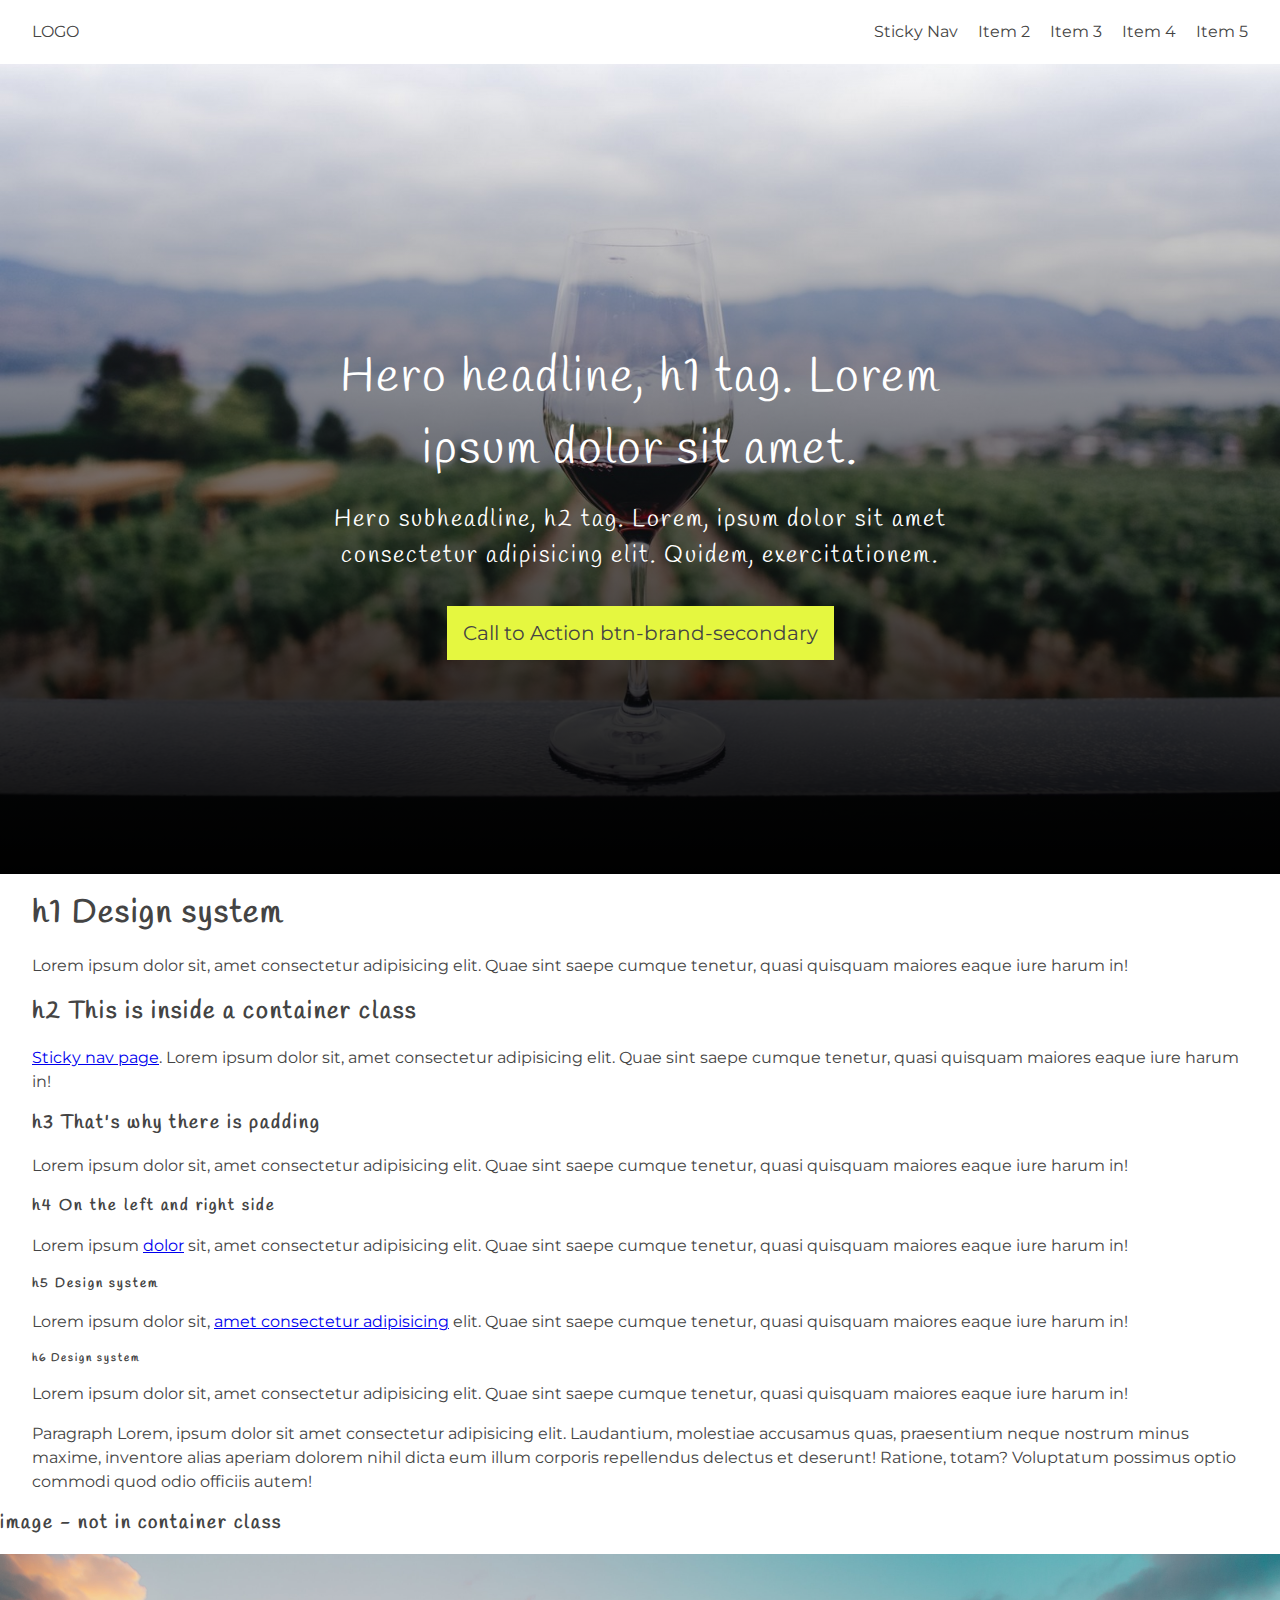
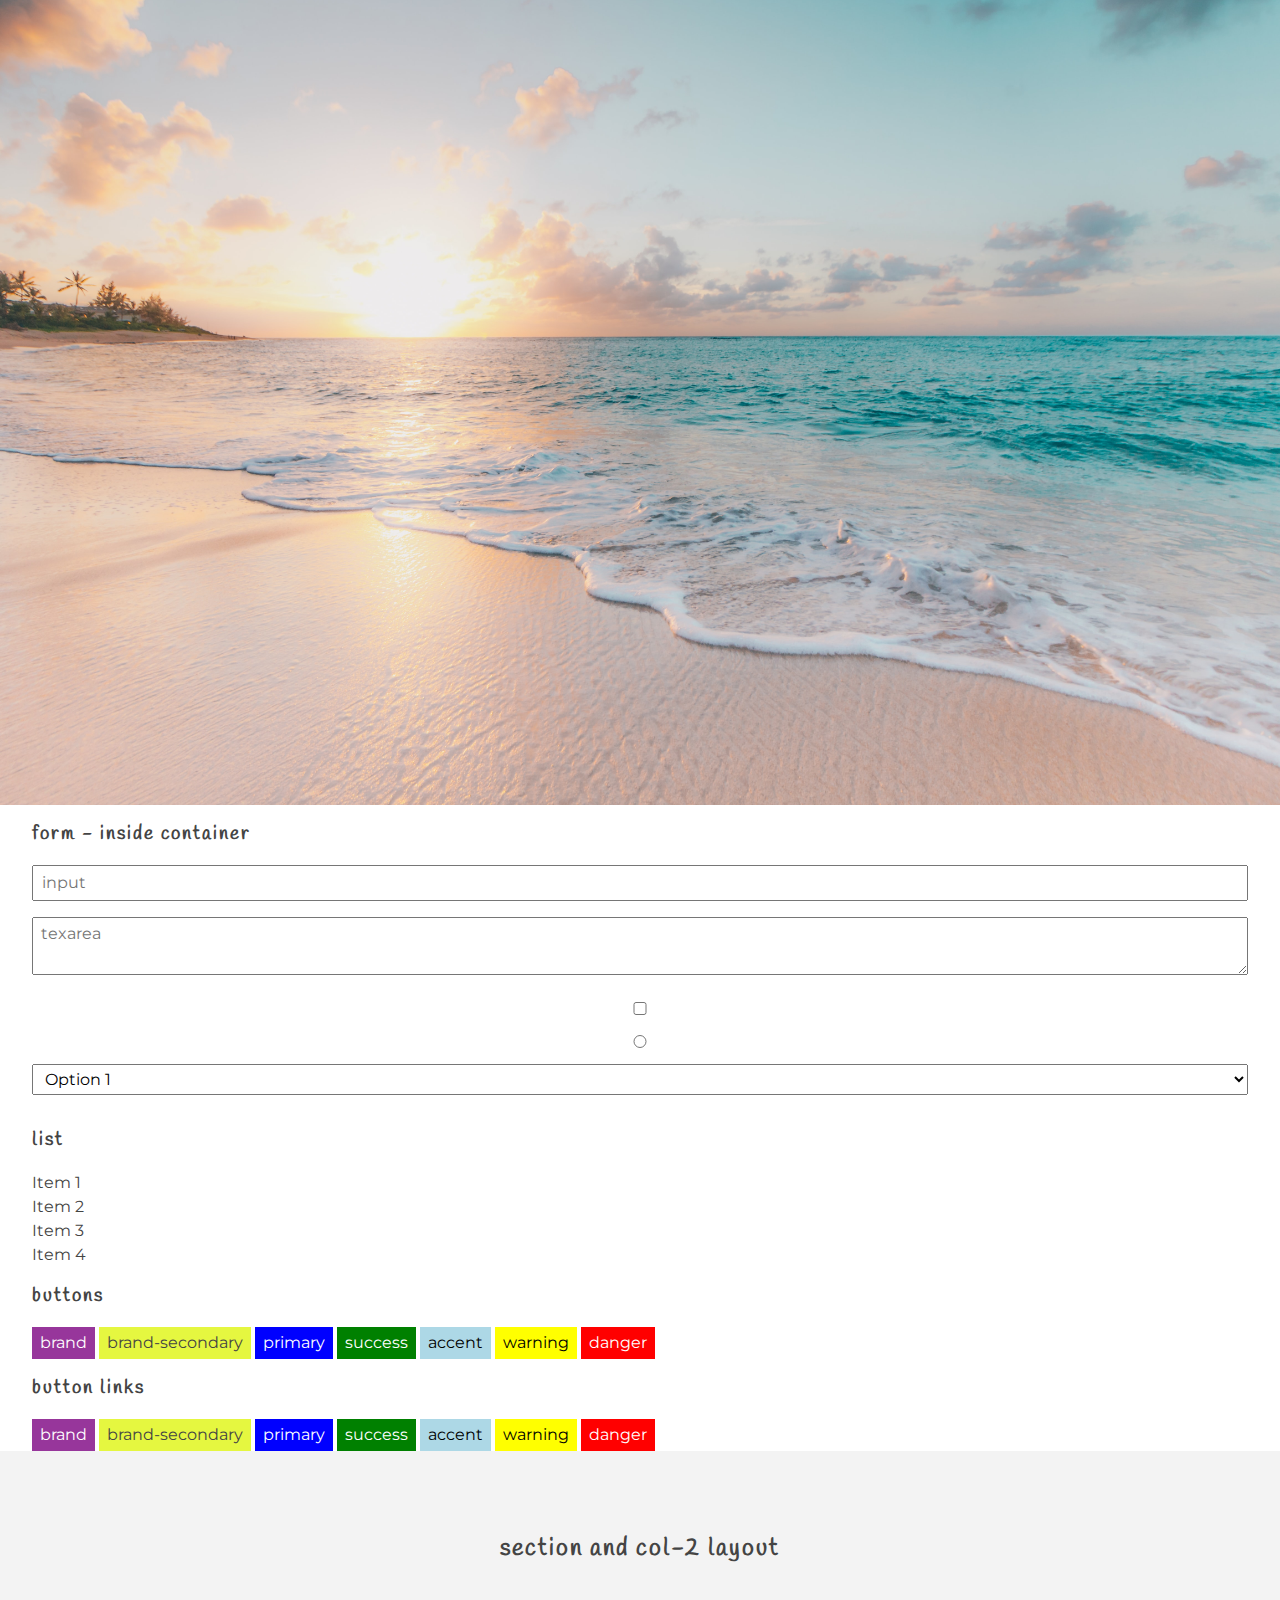
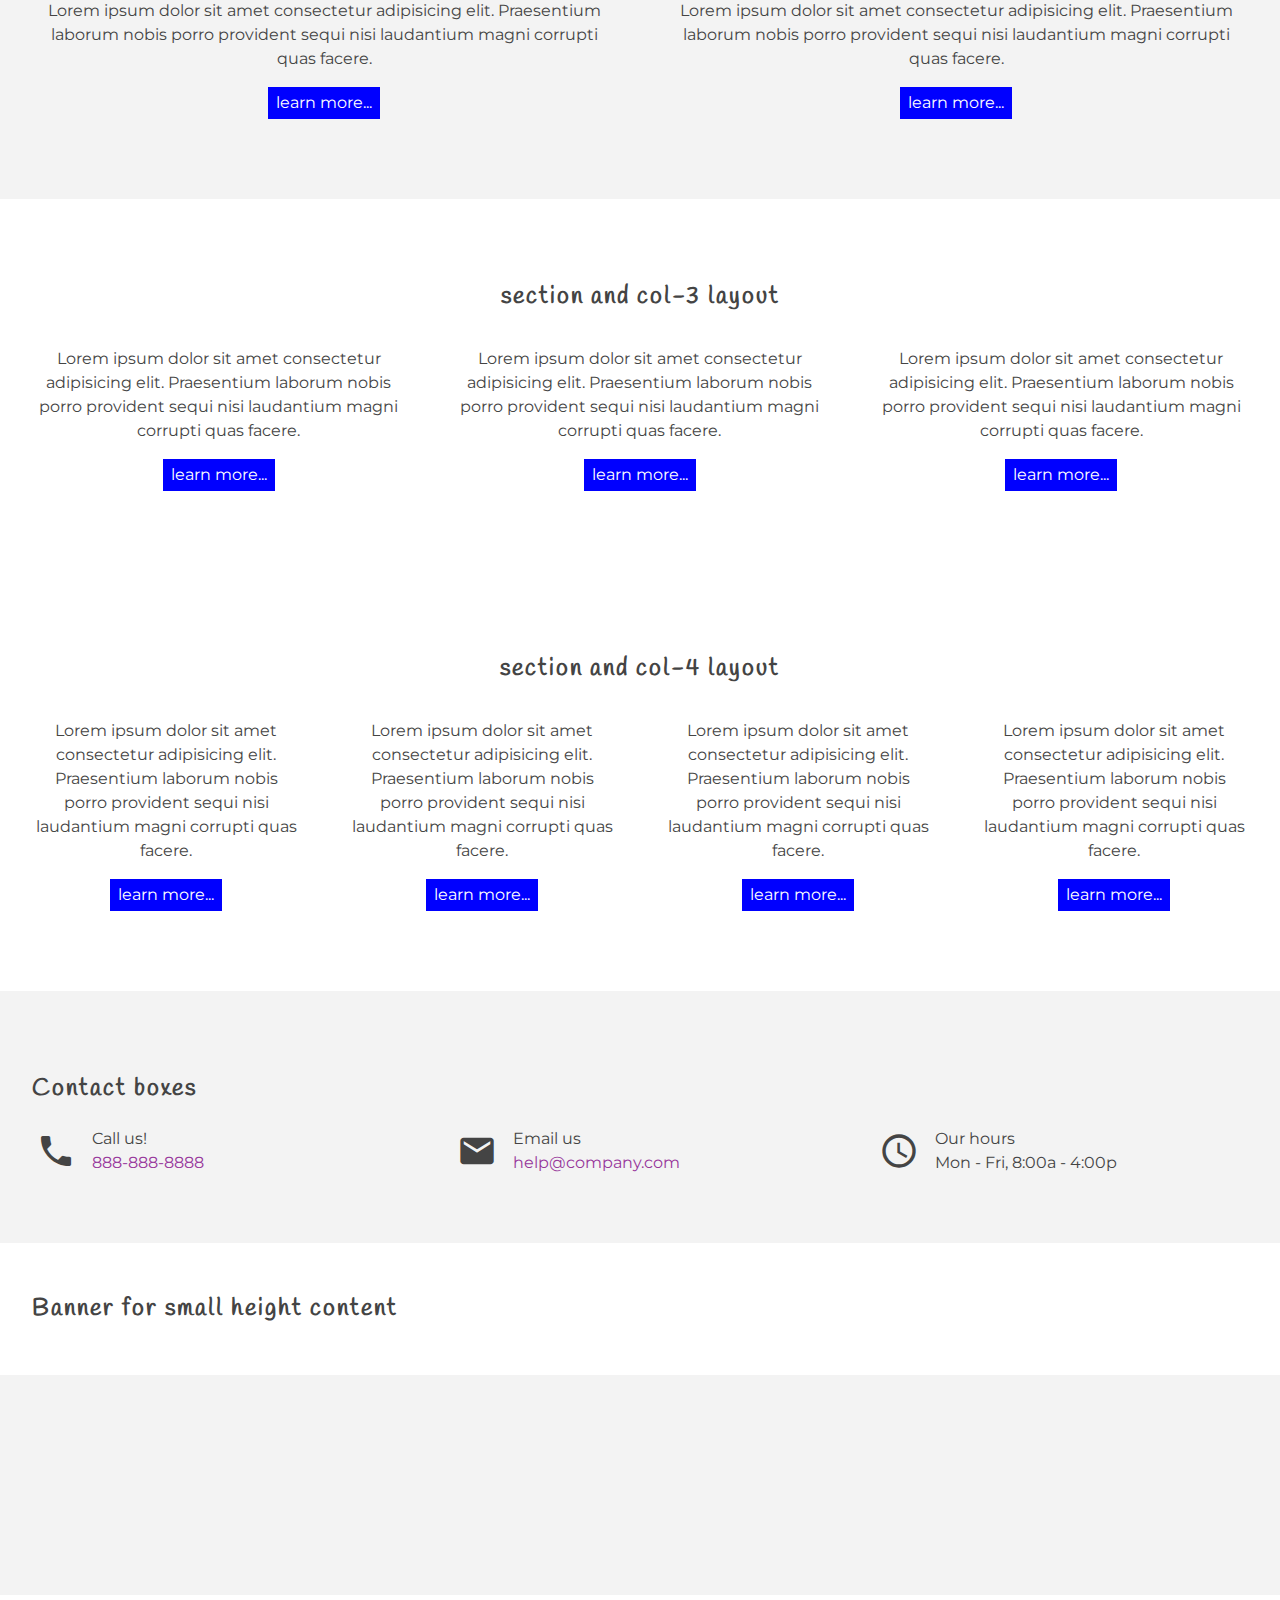
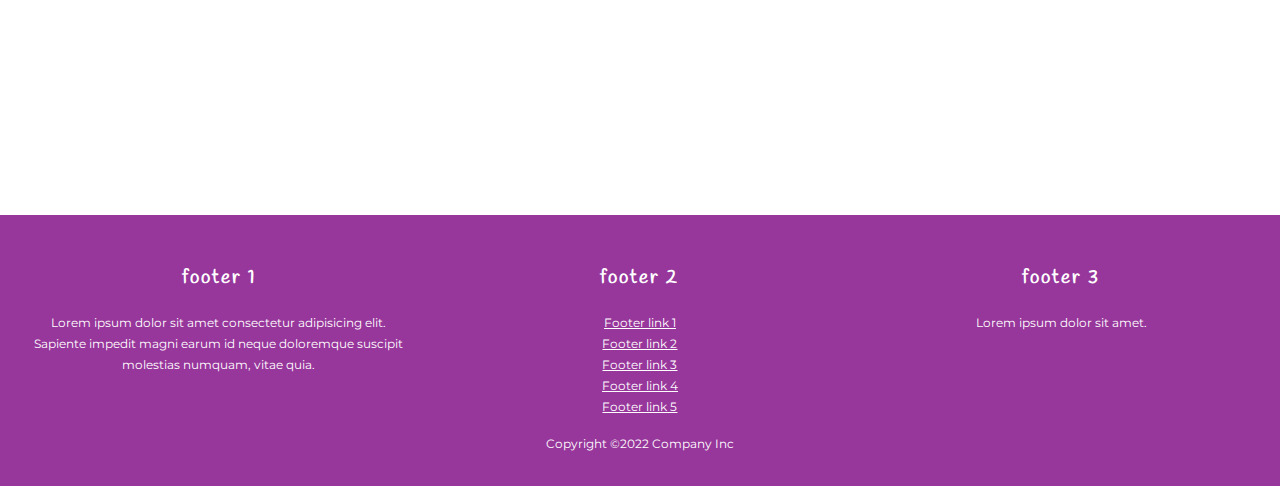
<file: index.html>
<!DOCTYPE html>
<html lang="en">
  <head>
    <meta charset="UTF-8" />
    <meta http-equiv="X-UA-Compatible" content="IE=edge" />
    <meta name="viewport" content="width=device-width, initial-scale=1.0" />
    <link rel="stylesheet" href="./styles/main.css" />
    <link rel="preconnect" href="https://fonts.googleapis.com" />
    <link rel="preconnect" href="https://fonts.gstatic.com" crossorigin />
    <link
      href="https://fonts.googleapis.com/css2?family=Roboto:ital,wght@0,100;0,300;0,400;0,500;0,700;0,900;1,100;1,300;1,400;1,500;1,700;1,900&display=swap"
      rel="stylesheet"
    />
    <link
      href="https://fonts.googleapis.com/icon?family=Material+Icons"
      rel="stylesheet"
    />
    <title>Design System</title>
  </head>
  <body>
    <!-- =======================================================================
    | Navbar
    ======================================================================= -->
    <nav id="navbar" class="navbar navbar-fixed">
      <div class="navbar-center">
        <div class="logo">
          <a href="#">logo</a>
        </div>
        <div class="spacer"></div>
        
        <div class="horizontal-menu">
          <ul>
            <li><a href="./sticky-nav.html">Sticky Nav</a></li>
            <li><a href="#">Item 2</a></li>
            <li><a href="#">Item 3</a></li>
            <li><a href="#">Item 4</a></li>
            <li><a href="#">Item 5</a></li>
          </ul>
        </div>
        <div class="nav-toggle-button menu material-icons">
          <span id="navMenuButton" class=" material-icons-outlined"> menu </span>
        </div>
        <div id="responsiveMenu" class="responsive-menu">
          <ul>
            <li><a class="responsive-menu-item" href="./sticky-nav.html">Sticky Nav</a></li>
            <li><a class="responsive-menu-item"  href="#">Nav menu item 2</a></li>
            <li><a class="responsive-menu-item"  href="#">Nav menu item 3</a></li>
            <li><a class="responsive-menu-item"   href="#">Nav menu item 4</a></li>
            <li><a class="responsive-menu-item"   href="#">Nav menu item 8</a></li>
            <li><a class="responsive-menu-item"   href="#">Nav menu item 8</a></li>
          </ul>
        </div>
      </div>

    </nav>
    <!-- =======================================================================
    | End Navbar
    ======================================================================= -->

    <!-- =======================================================================
    | Hero section
    ======================================================================= -->
    <div class="hero">
      <div class="hero-content">
        <h1>Hero headline, h1 tag. Lorem ipsum dolor sit amet.</h1>
        <h2>
          Hero subheadline, h2 tag. Lorem, ipsum dolor sit amet consectetur
          adipisicing elit. Quidem, exercitationem.
        </h2>
        <p>
          <button class="btn btn-brand-secondary">Call to Action btn-brand-secondary</button>
        </p>
      </div>
    </div>
    <!-- =======================================================================
    | End Hero section
    ======================================================================= -->

    <div class="container">
      <h1>h1 Design system</h1>
      <p>
        Lorem ipsum dolor sit, amet consectetur adipisicing elit. Quae sint
        saepe cumque tenetur, quasi quisquam maiores eaque iure harum in!
      </p>
      <h2>h2 This is inside a container class</h2>
      <p>
        <a href="./sticky-nav.html" role="link">Sticky nav page</a>. Lorem ipsum dolor sit, amet consectetur adipisicing elit. Quae sint
        saepe cumque tenetur, quasi quisquam maiores eaque iure harum in!
      </p>
      <h3>h3 That's why there is padding</h3>
      <p>
        Lorem ipsum dolor sit, amet consectetur adipisicing elit. Quae sint
        saepe cumque tenetur, quasi quisquam maiores eaque iure harum in!
      </p>
      <h4>h4 On the left and right side</h4>
      <p>
        Lorem ipsum <a href="#">dolor</a> sit, amet consectetur adipisicing
        elit. Quae sint saepe cumque tenetur, quasi quisquam maiores eaque iure
        harum in!
      </p>
      <h5>h5 Design system</h5>
      <p>
        Lorem ipsum dolor sit,
        <a href="#">amet consectetur adipisicing</a> elit. Quae sint saepe
        cumque tenetur, quasi quisquam maiores eaque iure harum in!
      </p>
      <h6>h6 Design system</h6>
      <p>
        Lorem ipsum dolor sit, amet consectetur adipisicing elit. Quae sint
        saepe cumque tenetur, quasi quisquam maiores eaque iure harum in!
      </p>

      <p>
        Paragraph Lorem, ipsum dolor sit amet consectetur adipisicing elit.
        Laudantium, molestiae accusamus quas, praesentium neque nostrum minus
        maxime, inventore alias aperiam dolorem nihil dicta eum illum corporis
        repellendus delectus et deserunt! Ratione, totam? Voluptatum possimus
        optio commodi quod odio officiis autem!
      </p>
    </div>

    <h3>image - not in container class</h3>
    <img src="./images/beach.jpg" alt="beach" />

    <div class="container">
      <h3>form - inside container</h3>
      <form>
        <input type="text" placeholder="input" />
        <textarea placeholder="texarea"></textarea>
        <input type="checkbox" />
        <input type="radio" />
        <select name="" id="">
          <option>Option 1</option>
          <option>Option 2</option>
          <option>Option 3</option>
          <option>Option 4</option>
        </select>
      </form>
      <h3>list</h3>
      <ul>
        <li>Item 1</li>
        <li>Item 2</li>
        <li>Item 3</li>
        <li>Item 4</li>
      </ul>
      <h3>buttons</h3>
      <button class="btn btn-brand">brand</button>
      <button class="btn btn-brand-secondary">brand-secondary</button>
      <button class="btn btn-primary">primary</button>
      <button class="btn btn-success">success</button>
      <button class="btn btn-accent">accent</button>
      <button class="btn btn-warning">warning</button>
      <button class="btn btn-danger">danger</button>

      <h3>button links</h3>
      <a href="#" class="btn btn-brand">brand</a>
      <a href="#" class="btn btn-brand-secondary">brand-secondary</a>
      <a href="#" class="btn btn-primary">primary</a>
      <a href="#" class="btn btn-success">success</a>
      <a href="#" class="btn btn-accent">accent</a>
      <a href="#" class="btn btn-warning">warning</a>
      <a href="#" class="btn btn-danger">danger</a>
    </div>

    <!-- =======================================================================
    | Section - 2 Columns
    ======================================================================= -->

    <section class="section bg-lightgray">
      <div class="container text-center">
        <h2>section and col-2 layout</h2>
        <div class="col-2">
          <div>
            <p>
              Lorem ipsum dolor sit amet consectetur adipisicing elit.
              Praesentium laborum nobis porro provident sequi nisi laudantium
              magni corrupti quas facere.
            </p>
            <p>
              <a href="#" class="btn btn-primary text-center">learn more...</a>
            </p>
          </div>
          <div>
            <p>
              Lorem ipsum dolor sit amet consectetur adipisicing elit.
              Praesentium laborum nobis porro provident sequi nisi laudantium
              magni corrupti quas facere.
            </p>
            <p>
              <a href="#" class="btn btn-primary text-center">learn more...</a>
            </p>
          </div>
        </div>
      </div>
    </section>
    <!-- =======================================================================
    | End Section - 2 Columns
    ======================================================================= -->

    <!-- =======================================================================
    | Section - 3 Columns
    ======================================================================= -->

    <section class="section">
      <div class="container text-center">
        <h2>section and col-3 layout</h2>
        <div class="col-3">
          <div>
            <p>
              Lorem ipsum dolor sit amet consectetur adipisicing elit.
              Praesentium laborum nobis porro provident sequi nisi laudantium
              magni corrupti quas facere.
            </p>
            <p>
              <a href="#" class="btn btn-primary text-center">learn more...</a>
            </p>
          </div>
          <div>
            <p>
              Lorem ipsum dolor sit amet consectetur adipisicing elit.
              Praesentium laborum nobis porro provident sequi nisi laudantium
              magni corrupti quas facere.
            </p>
            <p>
              <a href="#" class="btn btn-primary text-center">learn more...</a>
            </p>
          </div>
          <div>
            <p>
              Lorem ipsum dolor sit amet consectetur adipisicing elit.
              Praesentium laborum nobis porro provident sequi nisi laudantium
              magni corrupti quas facere.
            </p>
            <p>
              <a href="#" class="btn btn-primary text-center">learn more...</a>
            </p>
          </div>
        </div>
      </div>
    </section>
    <!-- =======================================================================
    | End Section - 3 Columns
    ======================================================================= -->

    <!-- =======================================================================
    | Section - 4 Columns
    ======================================================================= -->

    <section class="section">
      <div class="container text-center">
        <h2>section and col-4 layout</h2>
        <div class="col-4">
          <div>
            <p>
              Lorem ipsum dolor sit amet consectetur adipisicing elit.
              Praesentium laborum nobis porro provident sequi nisi laudantium
              magni corrupti quas facere.
            </p>
            <p>
              <a href="#" class="btn btn-primary text-center">learn more...</a>
            </p>
          </div>
          <div>
            <p>
              Lorem ipsum dolor sit amet consectetur adipisicing elit.
              Praesentium laborum nobis porro provident sequi nisi laudantium
              magni corrupti quas facere.
            </p>
            <p>
              <a href="#" class="btn btn-primary text-center">learn more...</a>
            </p>
          </div>
          <div>
            <p>
              Lorem ipsum dolor sit amet consectetur adipisicing elit.
              Praesentium laborum nobis porro provident sequi nisi laudantium
              magni corrupti quas facere.
            </p>
            <p>
              <a href="#" class="btn btn-primary text-center">learn more...</a>
            </p>
          </div>
          <div>
            <p>
              Lorem ipsum dolor sit amet consectetur adipisicing elit.
              Praesentium laborum nobis porro provident sequi nisi laudantium
              magni corrupti quas facere.
            </p>
            <p>
              <a href="#" class="btn btn-primary text-center">learn more...</a>
            </p>
          </div>
        </div>
      </div>
    </section>
    <!-- =======================================================================
    | End Section - 4 Columns
    ======================================================================= -->

    <!-- =======================================================================
    | Contact Boxes
    ======================================================================= -->
    <section class=" section bg-lightgray">
      <div class="container">
        <h2>Contact boxes</h2>
        <div class="col-3">
          <!-- Contact box  -->
          <div class="contact-box">
            <div class="icon material-icons">
              <span class="material-icons-outlined"> call </span>
            </div>
            <div class="contact-info">
              <div class="headline">Call us!</div>
              <div class="info">
                <a href="tel:888-888-8888">888-888-8888</a>
              </div>
            </div>
          </div>
          <!-- End Contact box  -->
          <!-- Contact box  -->
          <div class="contact-box">
            <div class="icon material-icons">
              <span class="material-icons-outlined"> mail </span>
            </div>
            <div class="contact-info">
              <div class="headline">Email us</div>
              <div class="info">
                <a href="mailto:help@company.com">help@company.com</a>
              </div>
            </div>
          </div>
          <!-- End Contact box  -->
          <!-- Contact box  -->
          <div class="contact-box">
            <div class="icon material-icons">
              <span class="material-icons-outlined"> schedule </span>
            </div>
            <div class="contact-info">
              <div class="headline">Our hours</div>
              <div class="info">Mon - Fri, 8:00a - 4:00p</div>
            </div>
          </div>
          <!-- End Contact box  -->
        </div>
      </div>
    </section>
    <!-- =======================================================================
    | End Contact Boxes
    ======================================================================= -->
    <!-- =======================================================================
    | Banner
    ======================================================================= -->
    <section class="section banner">
      <div class="container">
        <h2>Banner for small height content</h2>
      </div>
    </section>
    <!-- =======================================================================
    | End Banner
    ======================================================================= -->
    <!-- =======================================================================
    | Animated, fade-in content
    ======================================================================= -->
    <section class="section banner bg-lightgray">
      <div class="container">
        <div class="col-2">
          <div class="fade-in text-center">
            <h2>Fade in Content</h2>
            <p>Use <strong>fade-in</strong> class to achieve this effect. Lorem ipsum dolor sit amet consectetur adipisicing elit. Voluptas itaque, qui quis enim facilis architecto obcaecati sapiente quos excepturi cumque.</p>
          </div>
          <div class="fade-in text-center">
            <h2>Fade in Content</h2>
            <p>Use fade-in class to achieve this effect. Lorem ipsum dolor sit amet consectetur adipisicing elit. Voluptas itaque, qui quis enim facilis architecto obcaecati sapiente quos excepturi cumque.</p>
          </div>
        </div>
      </div>
    </section>
    <!-- =======================================================================
    | End Animated, fade-in content
    ======================================================================= -->
    <!-- =======================================================================
    | Animated fade-in from left and right
    ======================================================================= -->
    <section class="section banner">
      <div class="container">
        <div class="col-2">
          <div class="fade-in from-left text-center">
            <h2>Fade in From Left</h2>
            <p>Use fade-in and from-left classes for this. Lorem ipsum dolor sit amet consectetur adipisicing elit. Voluptas itaque, qui quis enim facilis architecto obcaecati sapiente quos excepturi cumque.</p>
          </div>
          <div class="fade-in from-right text-center">
            <h2>Fade in From Right</h2>
            <p>Use fade-in and from-right classes for this. Lorem ipsum dolor sit amet consectetur adipisicing elit. Voluptas itaque, qui quis enim facilis architecto obcaecati sapiente quos excepturi cumque.</p>
          </div>
        </div>
      </div>
    </section>
    <!-- =======================================================================
    | Animated fade-in from left and right
    ======================================================================= -->
    <!-- =======================================================================
    | Footer
    ======================================================================= -->
    <footer class="footer bg-brand text-light">
      <div class="container text-center">
        <div class="col-3">
          <div>
            <h3>footer 1</h3>
            <p class="text-small">
              Lorem ipsum dolor sit amet consectetur adipisicing elit. Sapiente
              impedit magni earum id neque doloremque suscipit molestias
              numquam, vitae quia.
            </p>
          </div>
          <div>
            <h3>footer 2</h3>
            <ul class="text-small">
              <li><a href="#">Footer link 1</a></li>
              <li><a href="#">Footer link 2</a></li>
              <li><a href="#">Footer link 3</a></li>
              <li><a href="#">Footer link 4</a></li>
              <li><a href="#">Footer link 5</a></li>
            </ul>
          </div>
          <div>
            <h3>footer 3</h3>
            <p class="text-small">Lorem ipsum dolor sit amet.</p>
          </div>
        </div>
        <div class="text-small">
          <p>Copyright &copy;2022 Company Inc</p>
      </div>
    </footer>
    <!-- =======================================================================
    | End Footer
    ======================================================================= -->

    <script src="./scripts/main.js"></script>
  </body>
</html>
</file>
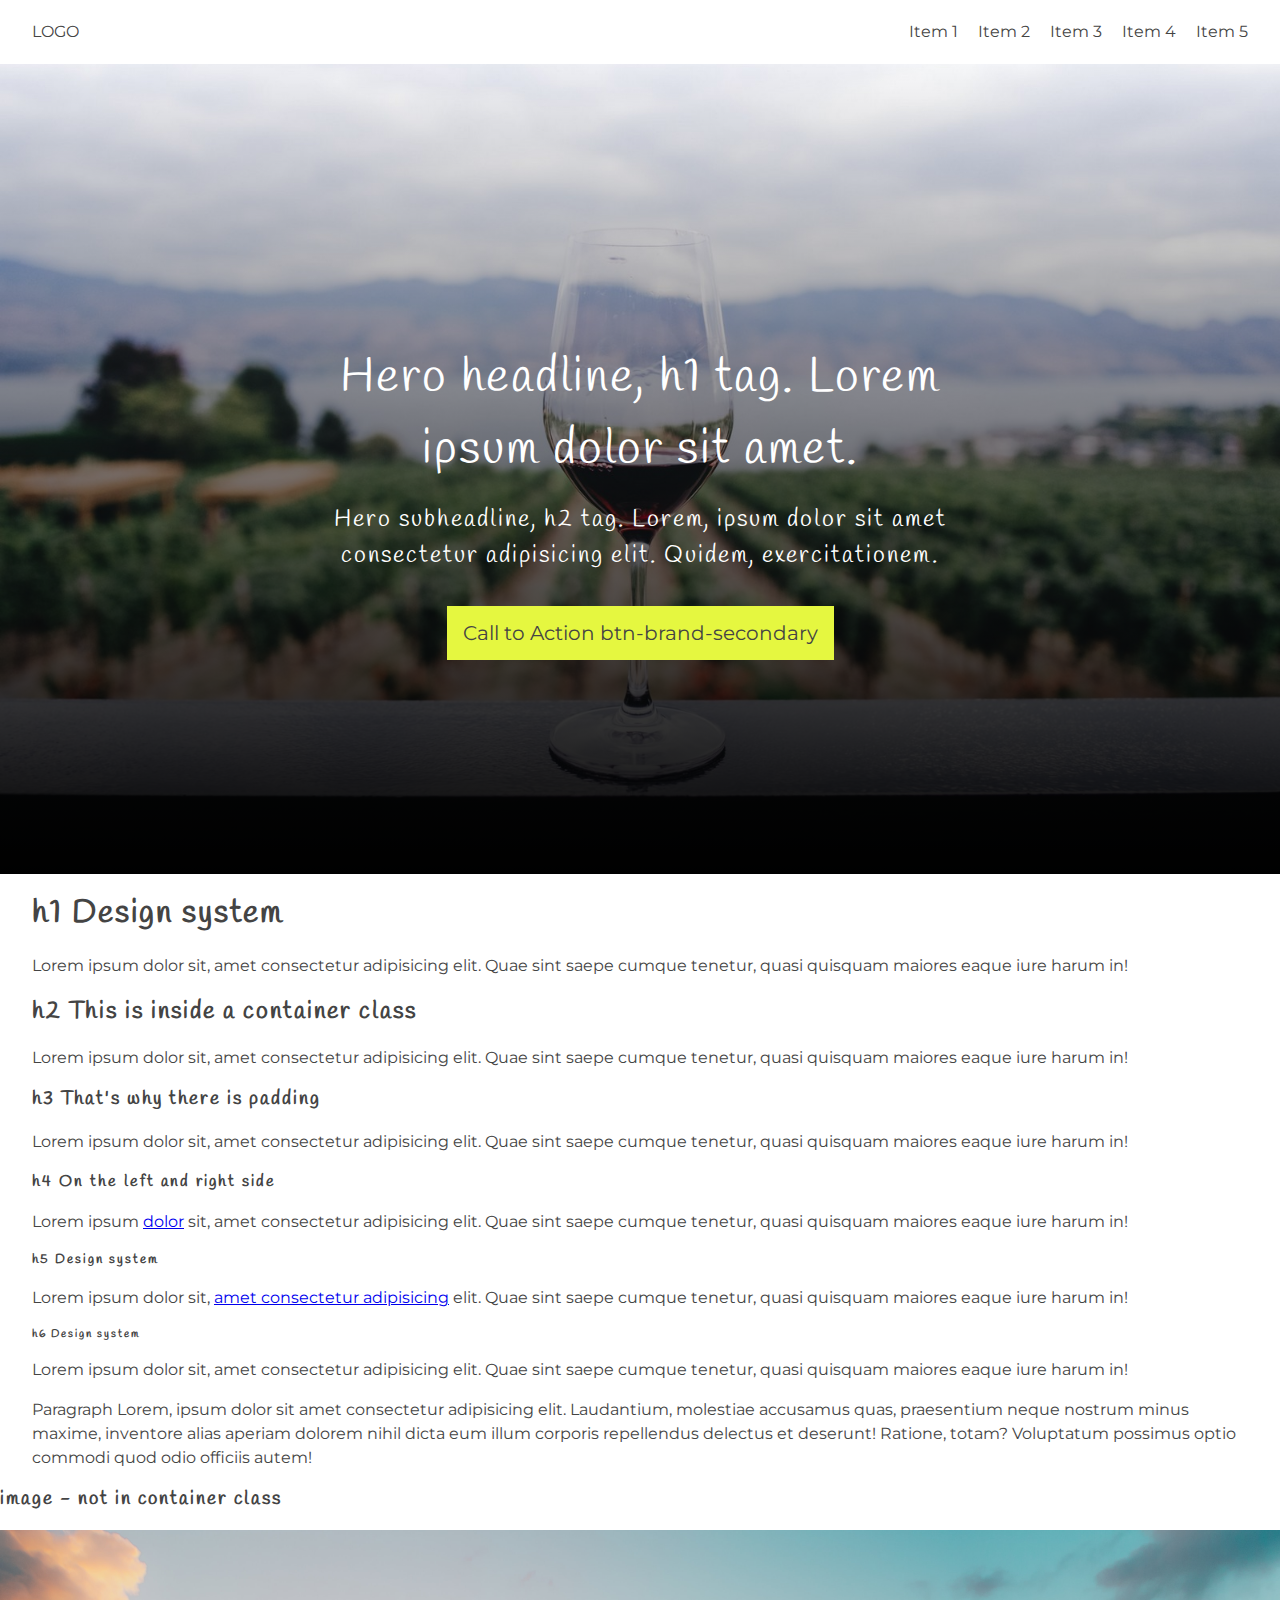
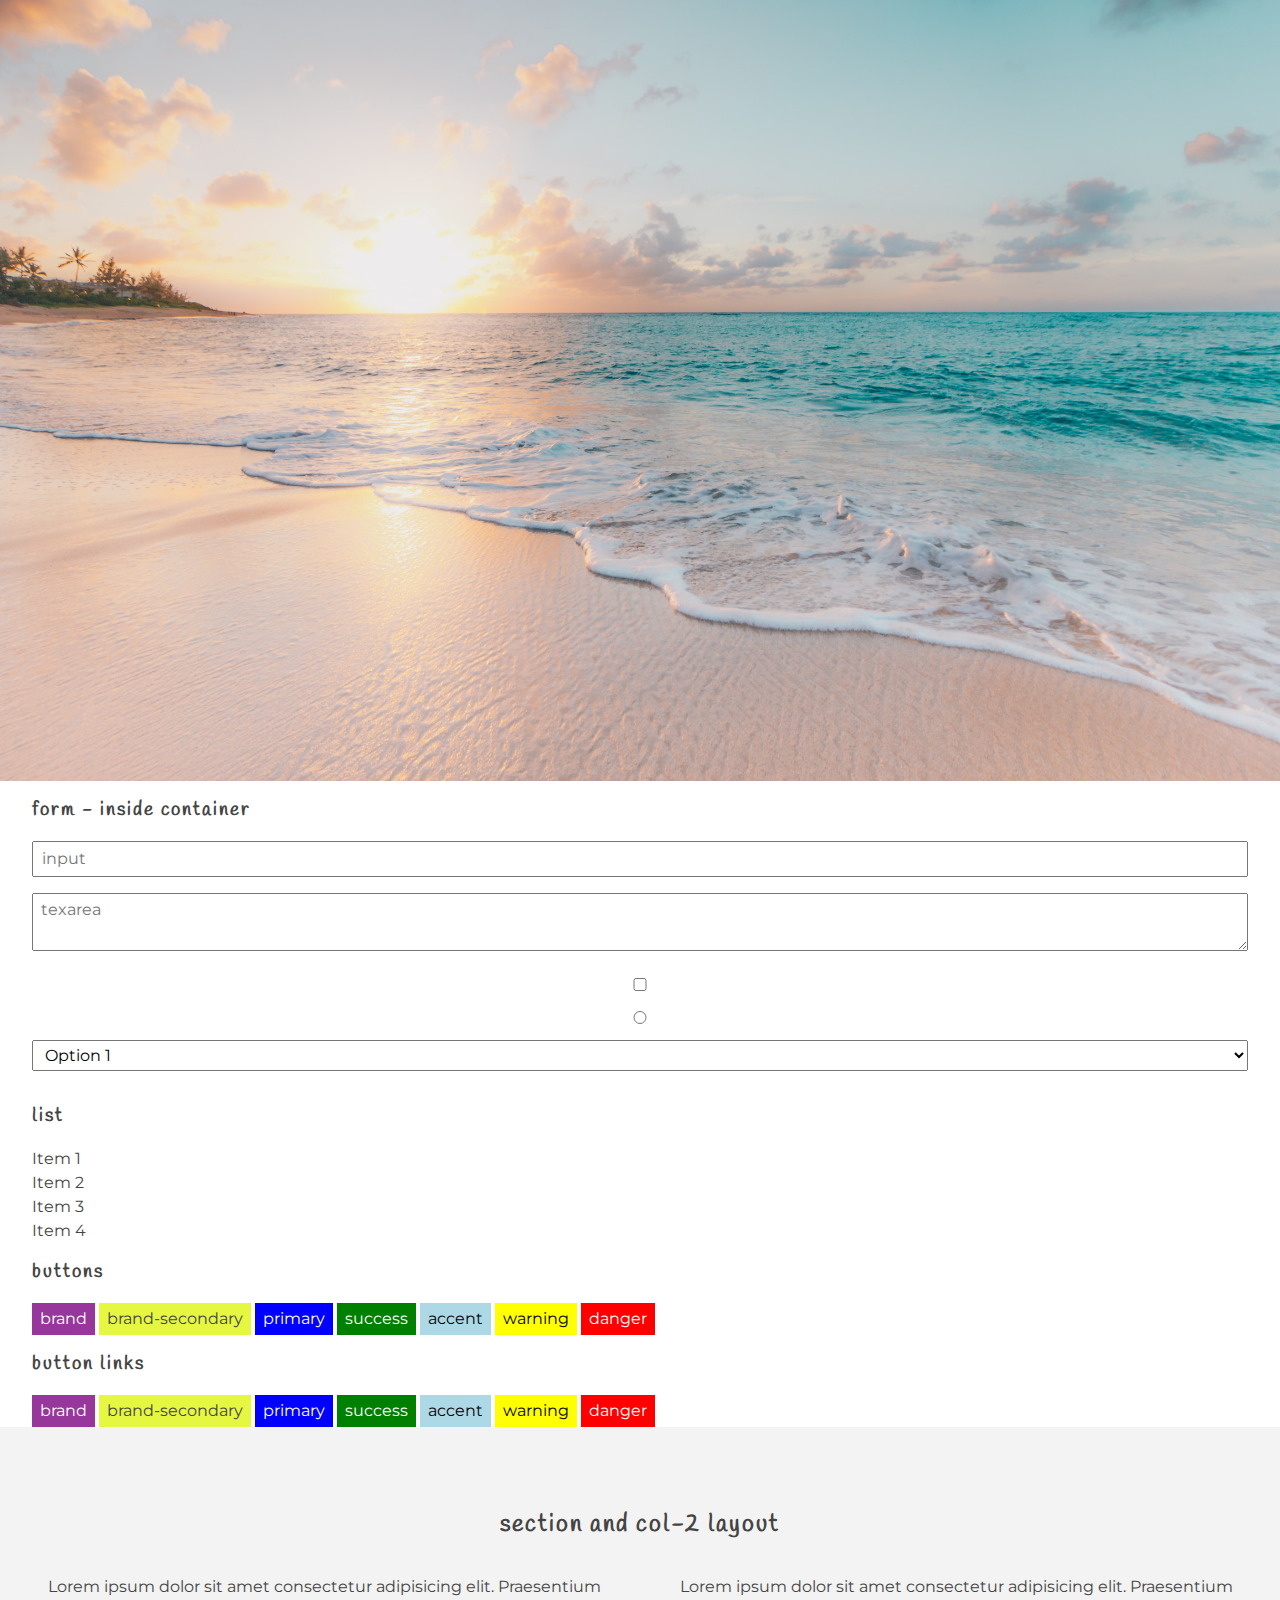
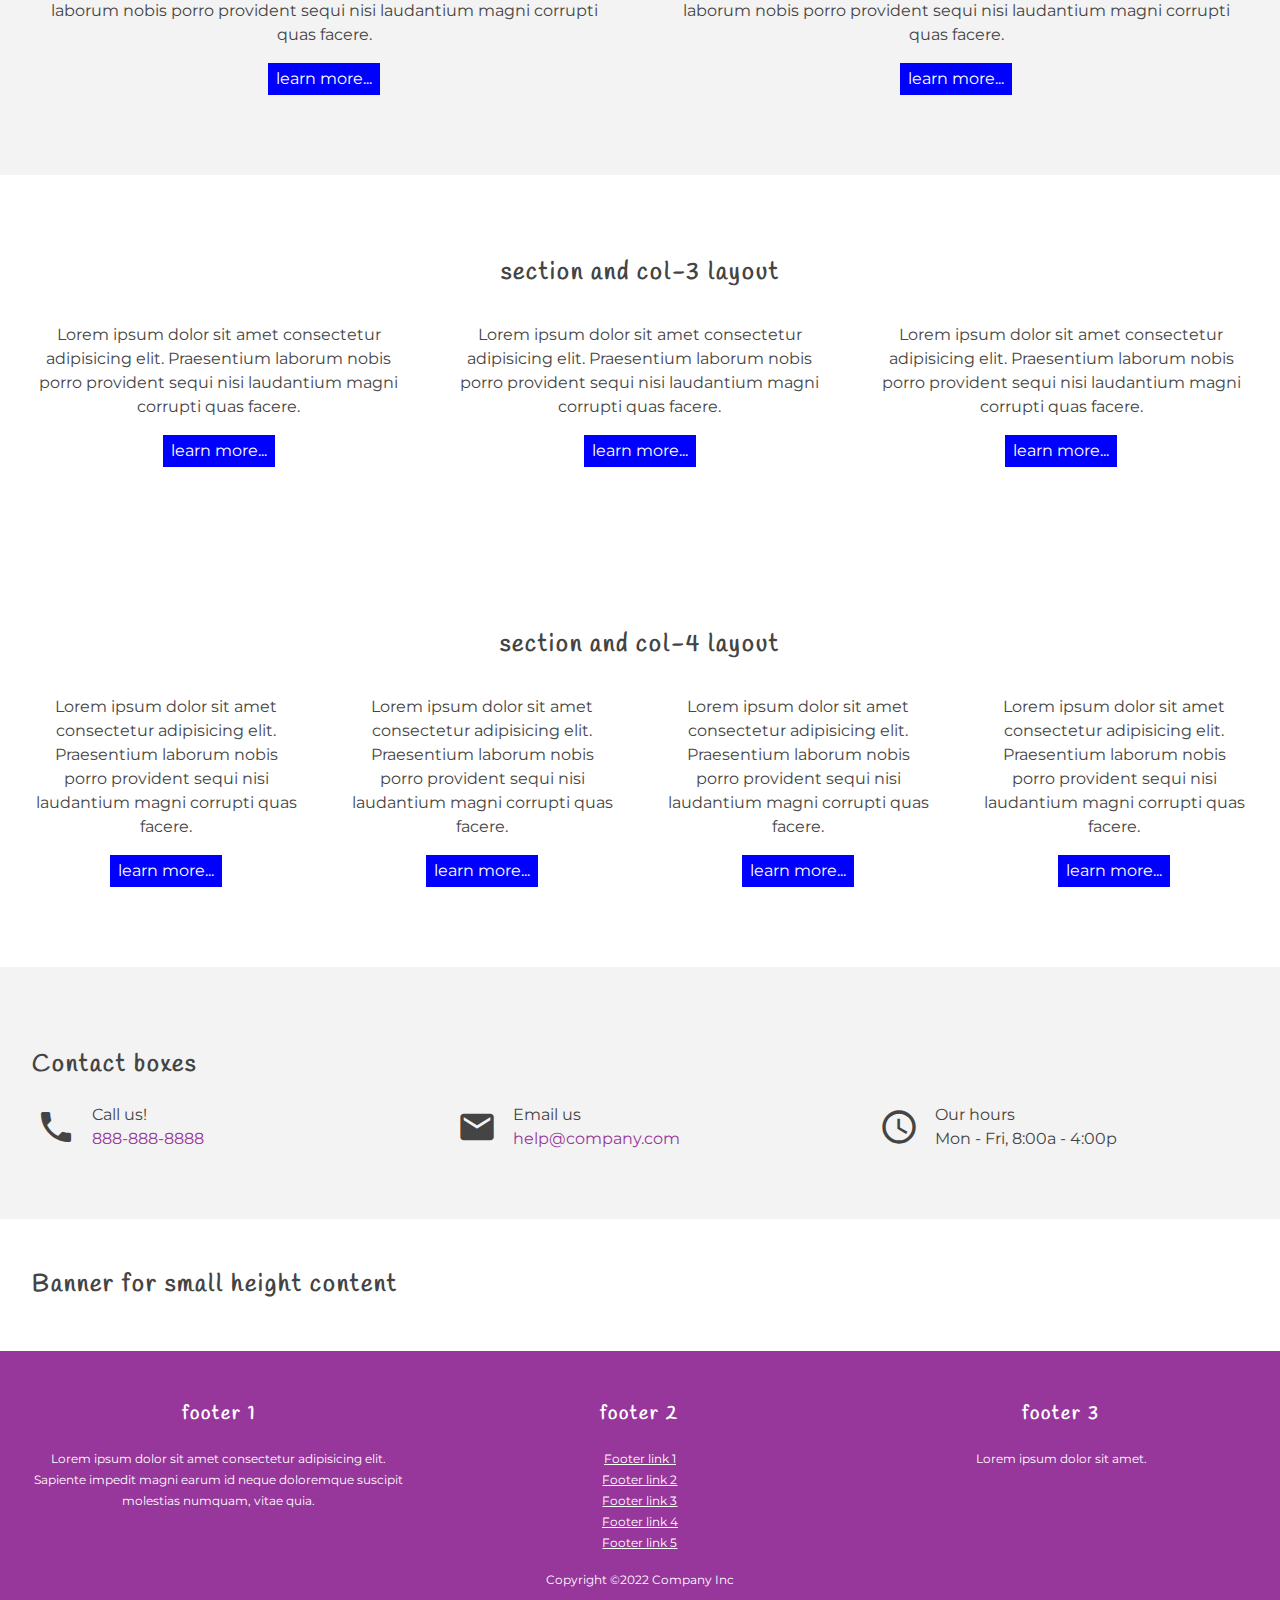
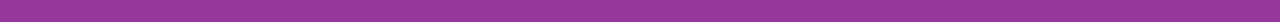
<file: design.html>
<!DOCTYPE html>
<html lang="en">
  <head>
    <meta charset="UTF-8" />
    <meta http-equiv="X-UA-Compatible" content="IE=edge" />
    <meta name="viewport" content="width=device-width, initial-scale=1.0" />
    <link rel="stylesheet" href="./styles/main.css" />
    <link rel="preconnect" href="https://fonts.googleapis.com" />
    <link rel="preconnect" href="https://fonts.gstatic.com" crossorigin />
    <link
      href="https://fonts.googleapis.com/css2?family=Roboto:ital,wght@0,100;0,300;0,400;0,500;0,700;0,900;1,100;1,300;1,400;1,500;1,700;1,900&display=swap"
      rel="stylesheet"
    />
    <link
      href="https://fonts.googleapis.com/icon?family=Material+Icons"
      rel="stylesheet"
    />
    <title>Design System</title>
  </head>
  <body>
    <!-- =======================================================================
    | Navbar
    ======================================================================= -->
    <nav id="navbar" class="navbar navbar-fixed">
      <div class="navbar-center">
        <div class="logo">
          <a href="#">logo</a>
        </div>
        <div class="spacer"></div>
        
        <div class="horizontal-menu">
          <ul>
            <li><a href="#">Item 1</a></li>
            <li><a href="#">Item 2</a></li>
            <li><a href="#">Item 3</a></li>
            <li><a href="#">Item 4</a></li>
            <li><a href="#">Item 5</a></li>
          </ul>
        </div>
        <div class="nav-toggle-button menu material-icons">
          <span id="navMenuButton" class=" material-icons-outlined"> menu </span>
        </div>
        <div id="responsiveMenu" class="responsive-menu">
          <ul>
            <li><a href="#">Nav menu item 1</a></li>
            <li><a href="#">Nav menu item 2</a></li>
            <li><a href="#">Nav menu item 3</a></li>
            <li><a href="#">Nav menu item 4</a></li>
            <li><a href="#">Nav menu item 5</a></li>
            <li><a href="#">Nav menu item 6</a></li>
            <li><a href="#">Nav menu item 7</a></li>
            <li><a href="#">Nav menu item 8</a></li>
            <li><a href="#">Nav menu item 8</a></li>
            <li><a href="#">Nav menu item 8</a></li>
            <li><a href="#">Nav menu item 8</a></li>
          </ul>
        </div>
      </div>

    </nav>
    <!-- =======================================================================
    | End Navbar
    ======================================================================= -->

    <!-- =======================================================================
    | Hero section
    ======================================================================= -->
    <div class="hero">
      <div class="hero-content">
        <h1>Hero headline, h1 tag. Lorem ipsum dolor sit amet.</h1>
        <h2>
          Hero subheadline, h2 tag. Lorem, ipsum dolor sit amet consectetur
          adipisicing elit. Quidem, exercitationem.
        </h2>
        <p>
          <button class="btn btn-brand-secondary">Call to Action btn-brand-secondary</button>
        </p>
      </div>
    </div>
    <!-- =======================================================================
    | End Hero section
    ======================================================================= -->

    <div class="container">
      <h1>h1 Design system</h1>
      <p>
        Lorem ipsum dolor sit, amet consectetur adipisicing elit. Quae sint
        saepe cumque tenetur, quasi quisquam maiores eaque iure harum in!
      </p>
      <h2>h2 This is inside a container class</h2>
      <p>
        Lorem ipsum dolor sit, amet consectetur adipisicing elit. Quae sint
        saepe cumque tenetur, quasi quisquam maiores eaque iure harum in!
      </p>
      <h3>h3 That's why there is padding</h3>
      <p>
        Lorem ipsum dolor sit, amet consectetur adipisicing elit. Quae sint
        saepe cumque tenetur, quasi quisquam maiores eaque iure harum in!
      </p>
      <h4>h4 On the left and right side</h4>
      <p>
        Lorem ipsum <a href="#">dolor</a> sit, amet consectetur adipisicing
        elit. Quae sint saepe cumque tenetur, quasi quisquam maiores eaque iure
        harum in!
      </p>
      <h5>h5 Design system</h5>
      <p>
        Lorem ipsum dolor sit,
        <a href="#">amet consectetur adipisicing</a> elit. Quae sint saepe
        cumque tenetur, quasi quisquam maiores eaque iure harum in!
      </p>
      <h6>h6 Design system</h6>
      <p>
        Lorem ipsum dolor sit, amet consectetur adipisicing elit. Quae sint
        saepe cumque tenetur, quasi quisquam maiores eaque iure harum in!
      </p>

      <p>
        Paragraph Lorem, ipsum dolor sit amet consectetur adipisicing elit.
        Laudantium, molestiae accusamus quas, praesentium neque nostrum minus
        maxime, inventore alias aperiam dolorem nihil dicta eum illum corporis
        repellendus delectus et deserunt! Ratione, totam? Voluptatum possimus
        optio commodi quod odio officiis autem!
      </p>
    </div>

    <h3>image - not in container class</h3>
    <img src="./images/beach.jpg" alt="beach" />

    <div class="container">
      <h3>form - inside container</h3>
      <form>
        <input type="text" placeholder="input" />
        <textarea placeholder="texarea"></textarea>
        <input type="checkbox" />
        <input type="radio" />
        <select name="" id="">
          <option>Option 1</option>
          <option>Option 2</option>
          <option>Option 3</option>
          <option>Option 4</option>
        </select>
      </form>
      <h3>list</h3>
      <ul>
        <li>Item 1</li>
        <li>Item 2</li>
        <li>Item 3</li>
        <li>Item 4</li>
      </ul>
      <h3>buttons</h3>
      <button class="btn btn-brand">brand</button>
      <button class="btn btn-brand-secondary">brand-secondary</button>
      <button class="btn btn-primary">primary</button>
      <button class="btn btn-success">success</button>
      <button class="btn btn-accent">accent</button>
      <button class="btn btn-warning">warning</button>
      <button class="btn btn-danger">danger</button>

      <h3>button links</h3>
      <a href="#" class="btn btn-brand">brand</a>
      <a href="#" class="btn btn-brand-secondary">brand-secondary</a>
      <a href="#" class="btn btn-primary">primary</a>
      <a href="#" class="btn btn-success">success</a>
      <a href="#" class="btn btn-accent">accent</a>
      <a href="#" class="btn btn-warning">warning</a>
      <a href="#" class="btn btn-danger">danger</a>
    </div>

    <!-- =======================================================================
    | Section - 2 Columns
    ======================================================================= -->

    <section class="section bg-lightgray">
      <div class="container text-center">
        <h2>section and col-2 layout</h2>
        <div class="col-2">
          <div>
            <p>
              Lorem ipsum dolor sit amet consectetur adipisicing elit.
              Praesentium laborum nobis porro provident sequi nisi laudantium
              magni corrupti quas facere.
            </p>
            <p>
              <a href="#" class="btn btn-primary text-center">learn more...</a>
            </p>
          </div>
          <div>
            <p>
              Lorem ipsum dolor sit amet consectetur adipisicing elit.
              Praesentium laborum nobis porro provident sequi nisi laudantium
              magni corrupti quas facere.
            </p>
            <p>
              <a href="#" class="btn btn-primary text-center">learn more...</a>
            </p>
          </div>
        </div>
      </div>
    </section>
    <!-- =======================================================================
    | End Section - 2 Columns
    ======================================================================= -->

    <!-- =======================================================================
    | Section - 3 Columns
    ======================================================================= -->

    <section class="section">
      <div class="container text-center">
        <h2>section and col-3 layout</h2>
        <div class="col-3">
          <div>
            <p>
              Lorem ipsum dolor sit amet consectetur adipisicing elit.
              Praesentium laborum nobis porro provident sequi nisi laudantium
              magni corrupti quas facere.
            </p>
            <p>
              <a href="#" class="btn btn-primary text-center">learn more...</a>
            </p>
          </div>
          <div>
            <p>
              Lorem ipsum dolor sit amet consectetur adipisicing elit.
              Praesentium laborum nobis porro provident sequi nisi laudantium
              magni corrupti quas facere.
            </p>
            <p>
              <a href="#" class="btn btn-primary text-center">learn more...</a>
            </p>
          </div>
          <div>
            <p>
              Lorem ipsum dolor sit amet consectetur adipisicing elit.
              Praesentium laborum nobis porro provident sequi nisi laudantium
              magni corrupti quas facere.
            </p>
            <p>
              <a href="#" class="btn btn-primary text-center">learn more...</a>
            </p>
          </div>
        </div>
      </div>
    </section>
    <!-- =======================================================================
    | End Section - 3 Columns
    ======================================================================= -->

    <!-- =======================================================================
    | Section - 4 Columns
    ======================================================================= -->

    <section class="section">
      <div class="container text-center">
        <h2>section and col-4 layout</h2>
        <div class="col-4">
          <div>
            <p>
              Lorem ipsum dolor sit amet consectetur adipisicing elit.
              Praesentium laborum nobis porro provident sequi nisi laudantium
              magni corrupti quas facere.
            </p>
            <p>
              <a href="#" class="btn btn-primary text-center">learn more...</a>
            </p>
          </div>
          <div>
            <p>
              Lorem ipsum dolor sit amet consectetur adipisicing elit.
              Praesentium laborum nobis porro provident sequi nisi laudantium
              magni corrupti quas facere.
            </p>
            <p>
              <a href="#" class="btn btn-primary text-center">learn more...</a>
            </p>
          </div>
          <div>
            <p>
              Lorem ipsum dolor sit amet consectetur adipisicing elit.
              Praesentium laborum nobis porro provident sequi nisi laudantium
              magni corrupti quas facere.
            </p>
            <p>
              <a href="#" class="btn btn-primary text-center">learn more...</a>
            </p>
          </div>
          <div>
            <p>
              Lorem ipsum dolor sit amet consectetur adipisicing elit.
              Praesentium laborum nobis porro provident sequi nisi laudantium
              magni corrupti quas facere.
            </p>
            <p>
              <a href="#" class="btn btn-primary text-center">learn more...</a>
            </p>
          </div>
        </div>
      </div>
    </section>
    <!-- =======================================================================
    | End Section - 4 Columns
    ======================================================================= -->

    <!-- =======================================================================
    | Contact Boxes
    ======================================================================= -->
    <section class=" section bg-lightgray">
      <div class="container">
        <h2>Contact boxes</h2>
        <div class="col-3">
          <!-- Contact box  -->
          <div class="contact-box">
            <div class="icon material-icons">
              <span class="material-icons-outlined"> call </span>
            </div>
            <div class="contact-info">
              <div class="headline">Call us!</div>
              <div class="info">
                <a href="tel:888-888-8888">888-888-8888</a>
              </div>
            </div>
          </div>
          <!-- End Contact box  -->
          <!-- Contact box  -->
          <div class="contact-box">
            <div class="icon material-icons">
              <span class="material-icons-outlined"> mail </span>
            </div>
            <div class="contact-info">
              <div class="headline">Email us</div>
              <div class="info">
                <a href="mailto:help@company.com">help@company.com</a>
              </div>
            </div>
          </div>
          <!-- End Contact box  -->
          <!-- Contact box  -->
          <div class="contact-box">
            <div class="icon material-icons">
              <span class="material-icons-outlined"> schedule </span>
            </div>
            <div class="contact-info">
              <div class="headline">Our hours</div>
              <div class="info">Mon - Fri, 8:00a - 4:00p</div>
            </div>
          </div>
          <!-- End Contact box  -->
        </div>
      </div>
    </section>
    <!-- =======================================================================
    | End Contact Boxes
    ======================================================================= -->
    <!-- =======================================================================
    | Banner
    ======================================================================= -->
    <section class="section banner">
      <div class="container">
        <h2>Banner for small height content</h2>
      </div>
    </section>
    <!-- =======================================================================
    | End Banner
    ======================================================================= -->
    <!-- =======================================================================
    | Footer
    ======================================================================= -->
    <footer class="footer bg-brand text-light">
      <div class="container text-center">
        <div class="col-3">
          <div>
            <h3>footer 1</h3>
            <p class="text-small">
              Lorem ipsum dolor sit amet consectetur adipisicing elit. Sapiente
              impedit magni earum id neque doloremque suscipit molestias
              numquam, vitae quia.
            </p>
          </div>
          <div>
            <h3>footer 2</h3>
            <ul class="text-small">
              <li><a href="#">Footer link 1</a></li>
              <li><a href="#">Footer link 2</a></li>
              <li><a href="#">Footer link 3</a></li>
              <li><a href="#">Footer link 4</a></li>
              <li><a href="#">Footer link 5</a></li>
            </ul>
          </div>
          <div>
            <h3>footer 3</h3>
            <p class="text-small">Lorem ipsum dolor sit amet.</p>
          </div>
        </div>
        <div class="text-small">
          <p>Copyright &copy;2022 Company Inc</p>
      </div>
    </footer>
    <!-- =======================================================================
    | End Footer
    ======================================================================= -->

    <script src="./scripts/main.js"></script>
  </body>
</html>
</file>
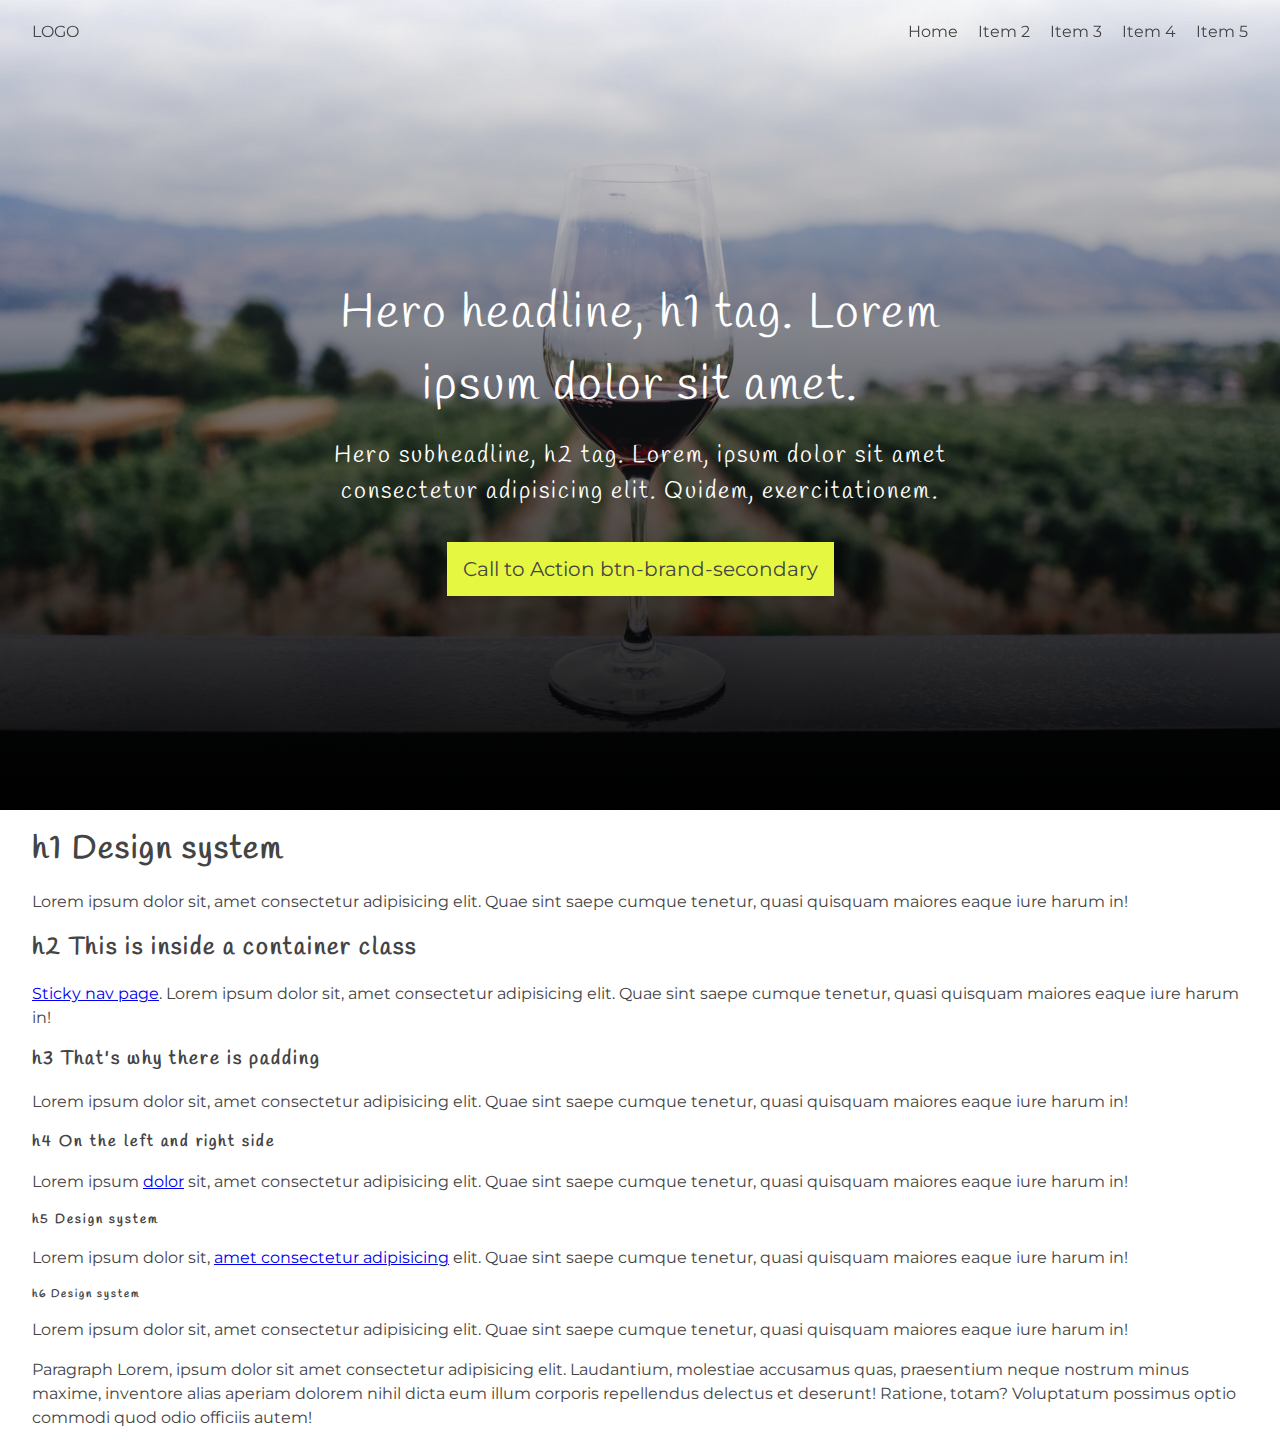
<file: sticky-nav.html>
<!DOCTYPE html>
<html lang="en">
  <head>
    <meta charset="UTF-8" />
    <meta http-equiv="X-UA-Compatible" content="IE=edge" />
    <meta name="viewport" content="width=device-width, initial-scale=1.0" />
    <link rel="stylesheet" href="./styles/main.css" />
    <link rel="preconnect" href="https://fonts.googleapis.com" />
    <link rel="preconnect" href="https://fonts.gstatic.com" crossorigin />
    <link
      href="https://fonts.googleapis.com/css2?family=Roboto:ital,wght@0,100;0,300;0,400;0,500;0,700;0,900;1,100;1,300;1,400;1,500;1,700;1,900&display=swap"
      rel="stylesheet"
    />
    <link
      href="https://fonts.googleapis.com/icon?family=Material+Icons"
      rel="stylesheet"
    />
    <title>Sticky Nav Page</title>
  </head>
  <body>
    <!-- =======================================================================
    | Navbar
    ======================================================================= -->
    <nav id="navbar" class="navbar navbar-sticky">
      <div class="navbar-center">
        <div class="logo">
          <a href="#">logo</a>
        </div>
        <div class="spacer"></div>

        <div class="horizontal-menu">
          <ul>
            <li><a href="./index.html">Home</a></li>
            <li><a href="#">Item 2</a></li>
            <li><a href="#">Item 3</a></li>
            <li><a href="#">Item 4</a></li>
            <li><a href="#">Item 5</a></li>
          </ul>
        </div>
        <div class="nav-toggle-button menu material-icons">
          <span id="navMenuButton" class="material-icons-outlined"> menu </span>
        </div>
        <div id="responsiveMenu" class="responsive-menu">
          <ul>
            <li><a href="#">Nav menu item 1</a></li>
            <li><a href="#">Nav menu item 2</a></li>
            <li><a href="#">Nav menu item 3</a></li>
            <li><a href="#">Nav menu item 4</a></li>
            <li><a href="#">Nav menu item 5</a></li>
            <li><a href="#">Nav menu item 6</a></li>
            <li><a href="#">Nav menu item 7</a></li>
            <li><a href="#">Nav menu item 8</a></li>
            <li><a href="#">Nav menu item 8</a></li>
            <li><a href="#">Nav menu item 8</a></li>
            <li><a href="#">Nav menu item 8</a></li>
          </ul>
        </div>
      </div>
    </nav>
    <!-- =======================================================================
    | End Navbar
    ======================================================================= -->
    <!-- =======================================================================
    | Hero section
    ======================================================================= -->
    <div class="hero hero-sticky">
      <div class="hero-content">
        <h1>Hero headline, h1 tag. Lorem ipsum dolor sit amet.</h1>
        <h2>
          Hero subheadline, h2 tag. Lorem, ipsum dolor sit amet consectetur
          adipisicing elit. Quidem, exercitationem.
        </h2>
        <p>
          <button class="btn btn-brand-secondary">
            Call to Action btn-brand-secondary
          </button>
        </p>
      </div>
    </div>
    <!-- =======================================================================
    | End Hero section
    ======================================================================= -->

    <div class="container">
      <h1>h1 Design system</h1>
      <p>
        Lorem ipsum dolor sit, amet consectetur adipisicing elit. Quae sint
        saepe cumque tenetur, quasi quisquam maiores eaque iure harum in!
      </p>
      <h2>h2 This is inside a container class</h2>
      <p>
        <a href="./sticky-nav.html" role="link">Sticky nav page</a>. Lorem ipsum
        dolor sit, amet consectetur adipisicing elit. Quae sint saepe cumque
        tenetur, quasi quisquam maiores eaque iure harum in!
      </p>
      <h3>h3 That's why there is padding</h3>
      <p>
        Lorem ipsum dolor sit, amet consectetur adipisicing elit. Quae sint
        saepe cumque tenetur, quasi quisquam maiores eaque iure harum in!
      </p>
      <h4>h4 On the left and right side</h4>
      <p>
        Lorem ipsum <a href="#">dolor</a> sit, amet consectetur adipisicing
        elit. Quae sint saepe cumque tenetur, quasi quisquam maiores eaque iure
        harum in!
      </p>
      <h5>h5 Design system</h5>
      <p>
        Lorem ipsum dolor sit,
        <a href="#">amet consectetur adipisicing</a> elit. Quae sint saepe
        cumque tenetur, quasi quisquam maiores eaque iure harum in!
      </p>
      <h6>h6 Design system</h6>
      <p>
        Lorem ipsum dolor sit, amet consectetur adipisicing elit. Quae sint
        saepe cumque tenetur, quasi quisquam maiores eaque iure harum in!
      </p>

      <p>
        Paragraph Lorem, ipsum dolor sit amet consectetur adipisicing elit.
        Laudantium, molestiae accusamus quas, praesentium neque nostrum minus
        maxime, inventore alias aperiam dolorem nihil dicta eum illum corporis
        repellendus delectus et deserunt! Ratione, totam? Voluptatum possimus
        optio commodi quod odio officiis autem!
      </p>
    </div>

    <script src="./scripts/main.js"></script>
  </body>
</html>
</file>
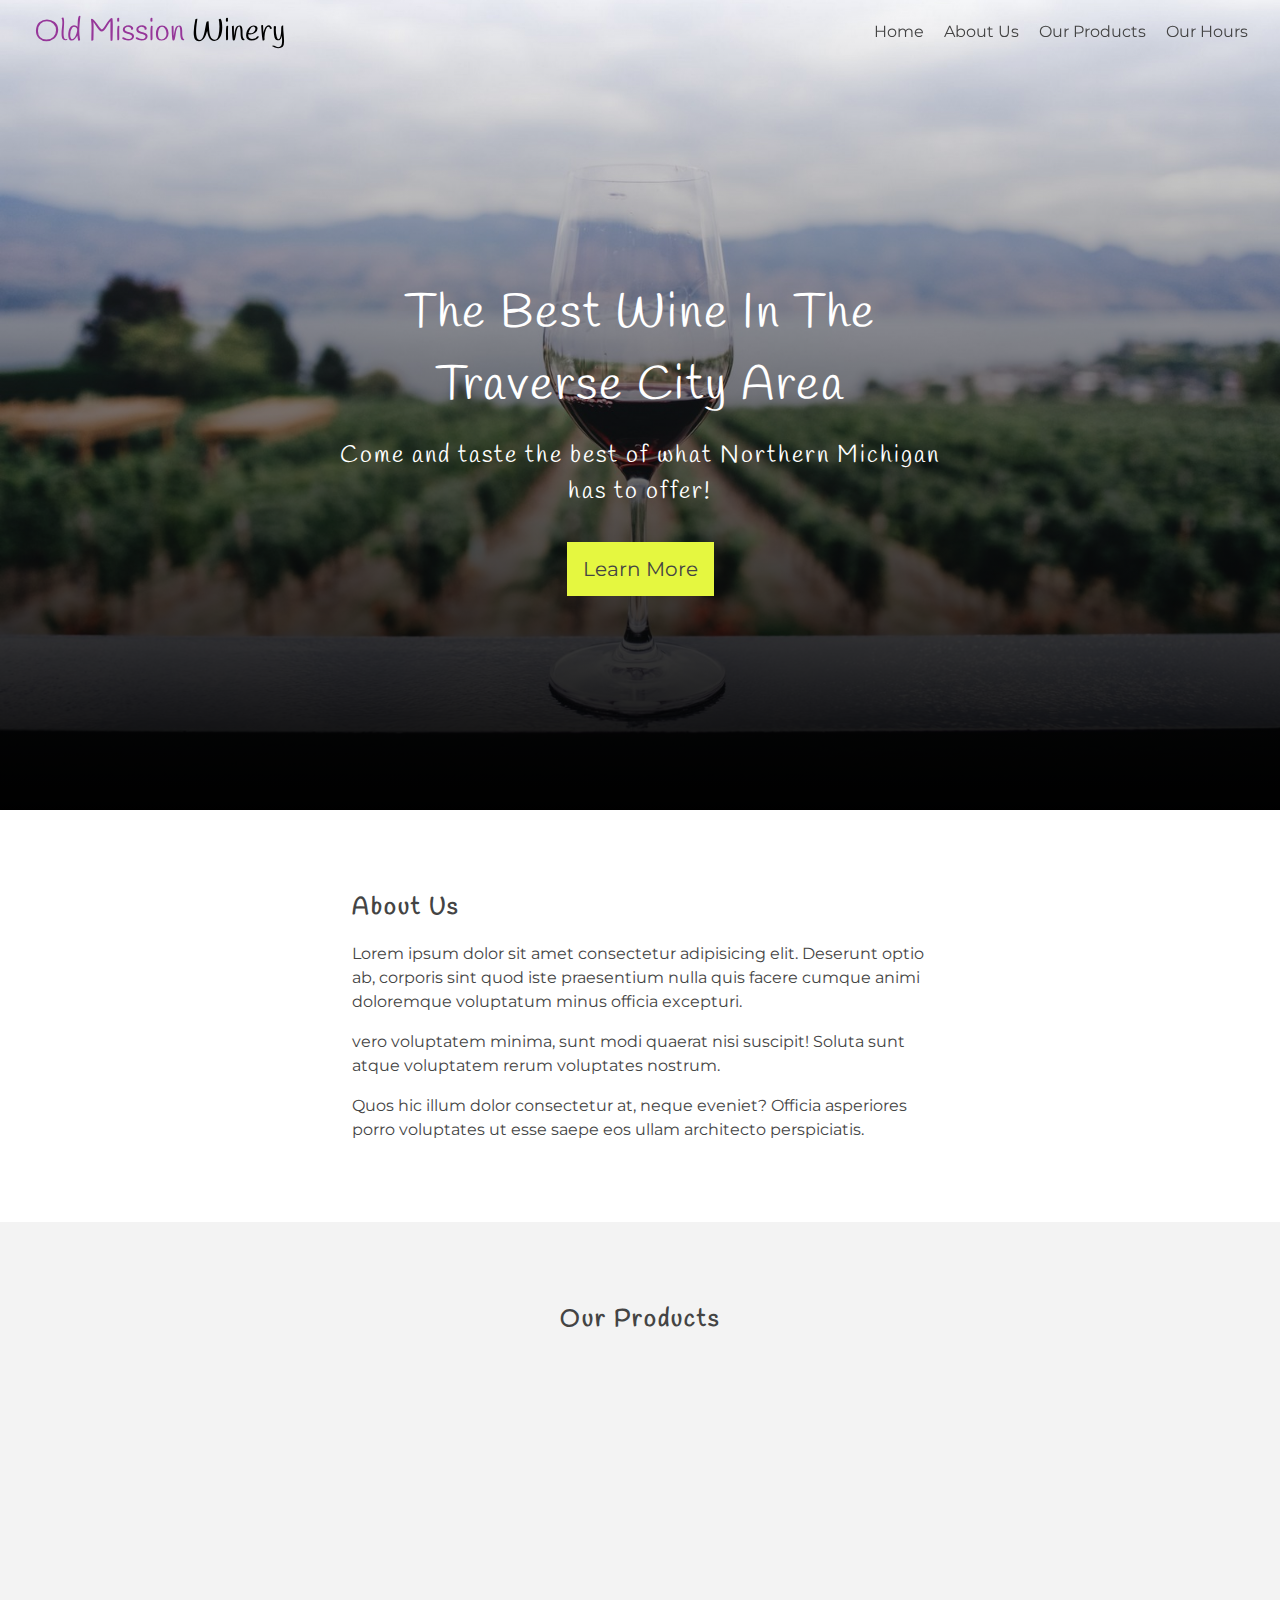
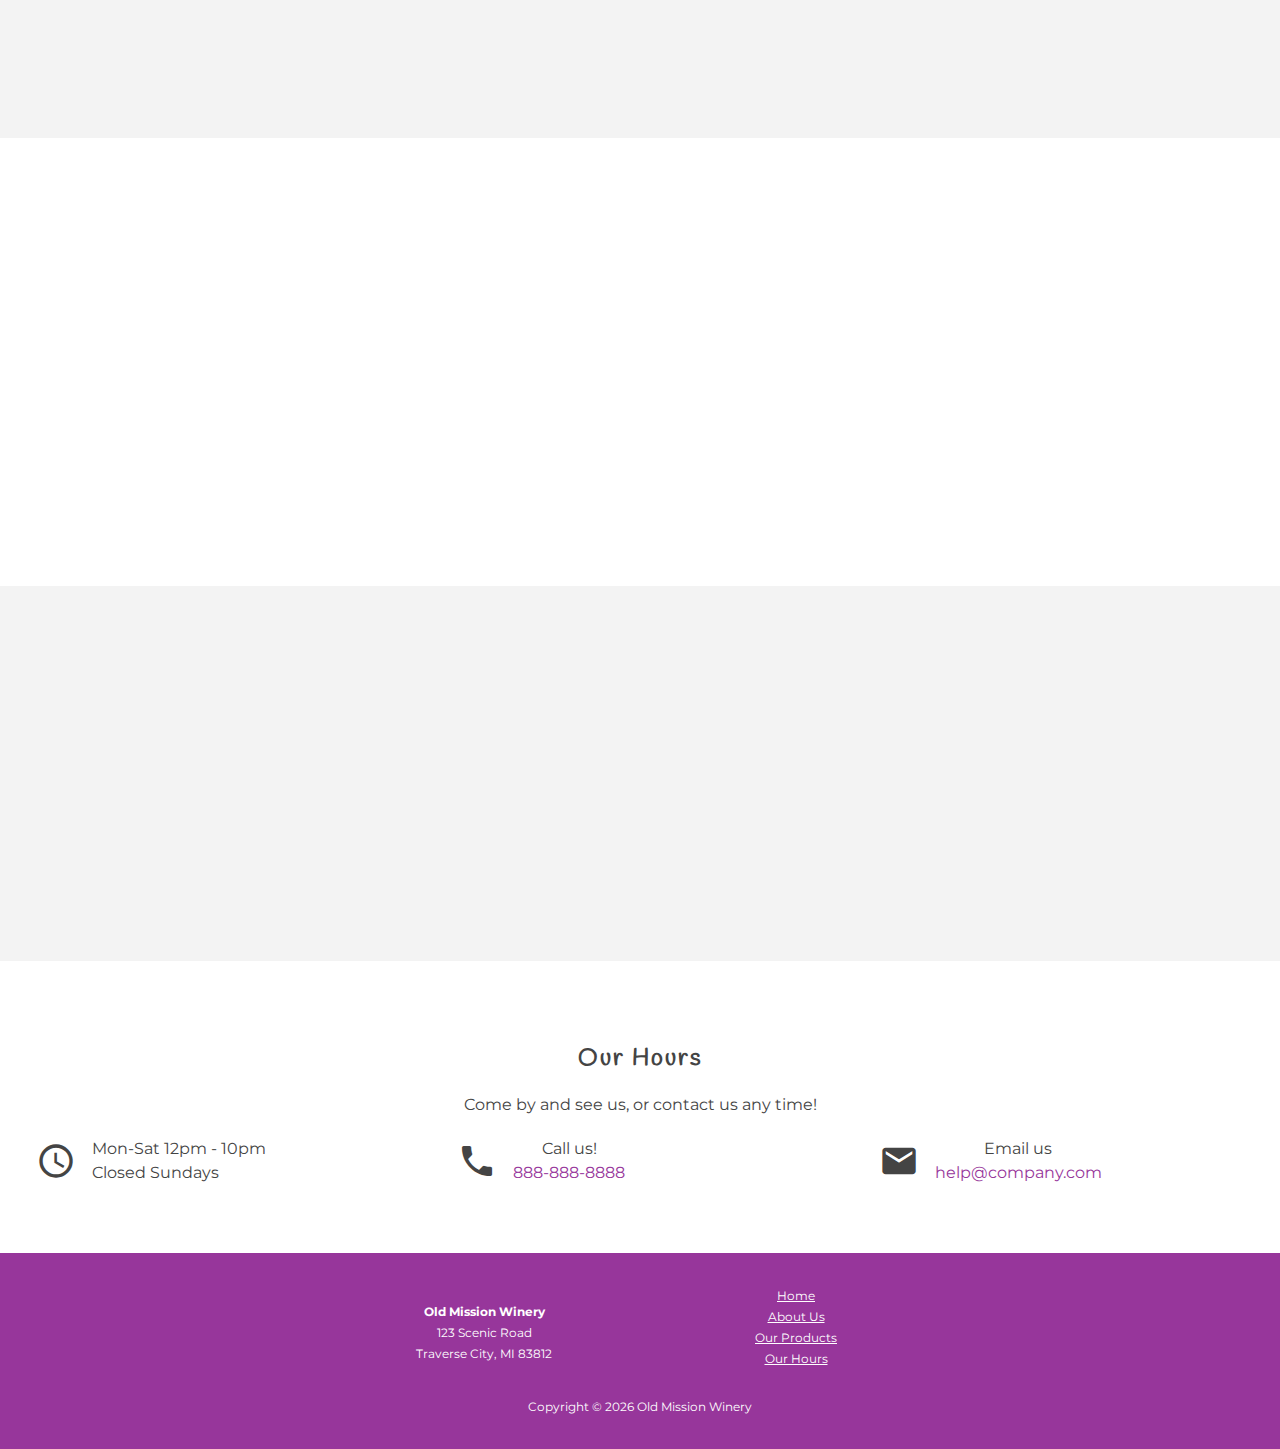
<file: winery.html>
<!DOCTYPE html>
<html lang="en">
  <head>
    <meta charset="UTF-8" />
    <meta http-equiv="X-UA-Compatible" content="IE=edge" />
    <meta name="viewport" content="width=device-width, initial-scale=1.0" />
    <link rel="stylesheet" href="./styles/main.css" />
    <link rel="preconnect" href="https://fonts.googleapis.com" />
    <link rel="preconnect" href="https://fonts.gstatic.com" crossorigin />
    <link
      href="https://fonts.googleapis.com/icon?family=Material+Icons"
      rel="stylesheet"
    />
    <title>Old Mission Winery - Traverse City, MI</title>
  </head>
  <body>
    <!-- Navbar -->
    <nav id="navbar" class="navbar navbar-sticky">
      <div class="navbar-center">
        <div class="logo">
          <a href="#"><img src="./images/logo.svg" /></a>
        </div>
        <div class="spacer"></div>

        <div class="horizontal-menu">
          <ul>
            <li><a href="#top">Home</a></li>
            <li><a href="#about">About Us</a></li>
            <li><a href="#products">Our Products</a></li>
            <li><a href="#hours">Our Hours</a></li>
          </ul>
        </div>
        <div class="nav-toggle-button menu material-icons">
          <span id="navMenuButton" class="material-icons-outlined"> menu </span>
        </div>
        <div id="responsiveMenu" class="responsive-menu">
          <ul>
            <li><a href="#top">Home</a></li>
            <li><a href="#about">About Us</a></li>
            <li><a href="#products">Our Products</a></li>
            <li><a href="#hours">Our Hours</a></li>
          </ul>
        </div>
      </div>
    </nav>
    <!-- End Navbar -->

    <!-- Hero section -->
    <div class="hero hero-sticky" id="top">
      <div class="hero-content fade-in">
        <h1 class="text-capitalize">the best wine in the traverse city area</h1>
        <h2>Come and taste the best of what Northern Michigan has to offer!</h2>
        <p>
          <a href="#about" class="btn btn-brand-secondary">Learn More</a>
        </p>
      </div>
    </div>
    <!-- End Hero section -->

    <!-- About section -->
    <section class="section about" id="about">
      <div class="container-thinner">
        <h2>About Us</h2>
        <p>
          Lorem ipsum dolor sit amet consectetur adipisicing elit. Deserunt
          optio ab, corporis sint quod iste praesentium nulla quis facere cumque
          animi doloremque voluptatum minus officia excepturi.
        </p>
        <p>
          vero voluptatem minima, sunt modi quaerat nisi suscipit! Soluta sunt
          atque voluptatem rerum voluptates nostrum.
        </p>
        <p>
          Quos hic illum dolor consectetur at, neque eveniet? Officia asperiores
          porro voluptates ut esse saepe eos ullam architecto perspiciatis.
        </p>
      </div>
    </section>
    <!-- End About section -->

    <!-- Products Section -->
    <section class="section bg-lightgray" id="products">
      <div class="container-thin">
        <h2 class="text-center">Our Products</h2>
        <div class="col-2">
          <div class="fade-in from-left">
            <img src="./images/Image00005.jpg" alt="" class="img-h-20" />
          </div>
          <div class="fade-in from-right">
            <p>
              Lorem ipsum, dolor sit amet consectetur adipisicing elit.
              Voluptate dolorum vitae facilis fugit adipisci, rem, doloremque
              esse atque illum ab magnam similique.
            </p>
            <p>
              Sed natus tempora placeat perferendis laborum, harum soluta
              ratione assumenda. Ea quaerat iure deserunt, rem laboriosam
              doloremque quos labore.
            </p>
          </div>
        </div>
      </div>
    </section>

    <section class="section">
      <div class="container-thin">
        <div class="col-2 reverse-vertical">
          <div class="fade-in from-left">
            <p>
              Lorem ipsum, dolor sit amet consectetur adipisicing elit.
              Voluptate dolorum vitae facilis fugit adipisci, rem, doloremque
              esse atque illum ab magnam similique.
            </p>
            <p>
              Sed natus tempora placeat perferendis laborum, harum soluta
              ratione assumenda. Ea quaerat iure deserunt, rem laboriosam
              doloremque quos labore.
            </p>
          </div>
          <div class="fade-in from-right">
            <img src="./images/Image00001.jpg" alt="" class="img-h-20" />
          </div>
        </div>
      </div>
    </section>

    <section class="section bg-lightgray">
      <div class="container-thin">
        <div class="col-2">
          <div class="fade-in from-left">
            <img src="./images/Image00007.jpg" alt="" class="img-h-20" />
          </div>
          <div class="fade-in from-right">
            <p>
              Lorem ipsum, dolor sit amet consectetur adipisicing elit.
              Voluptate dolorum vitae facilis fugit adipisci, rem, doloremque
              esse atque illum ab magnam similique.
            </p>
            <p>
              Sed natus tempora placeat perferendis laborum, harum soluta
              ratione assumenda. Ea quaerat iure deserunt, rem laboriosam
              doloremque quos labore.
            </p>
          </div>
        </div>
      </div>
    </section>
    <!-- End Products Section -->

    <!-- Hours section -->
    <section class="section" id="hours">
      <div class="container text-center">
        <h2>Our Hours</h2>
        <p>Come by and see us, or contact us any time!</p>
        <div class="col-3">
          <!-- Contact box  -->
          <div class="contact-box">
            <div class="icon material-icons">
              <span class="material-icons-outlined"> schedule </span>
            </div>
            <div class="contact-info">
              <!-- <div class="headline">Our hours</div> -->
              <div class="info">
                Mon-Sat 12pm - 10pm <br />
                Closed Sundays
              </div>
            </div>
          </div>
          <!-- End Contact box  -->
          <!-- Contact box  -->
          <div class="contact-box">
            <div class="icon material-icons">
              <span class="material-icons-outlined"> call </span>
            </div>
            <div class="contact-info">
              <div class="headline">Call us!</div>
              <div class="info">
                <a href="tel:888-888-8888">888-888-8888</a>
              </div>
            </div>
          </div>
          <!-- End Contact box  -->
          <!-- Contact box  -->
          <div class="contact-box">
            <div class="icon material-icons">
              <span class="material-icons-outlined"> mail </span>
            </div>
            <div class="contact-info">
              <div class="headline">Email us</div>
              <div class="info">
                <a href="mailto:help@company.com">help@company.com</a>
              </div>
            </div>
          </div>
          <!-- End Contact box  -->
        </div>
      </div>
    </section>
    <!-- End Hours section -->

    <!-- Footer -->
    <footer class="footer bg-brand text-light">
      <div class="container-thinner text-center">
        <div class="col-2">
          <div>
            <p class="text-small">
              <strong>Old Mission Winery</strong> <br />
              123 Scenic Road <br />
              Traverse City, MI 83812
            </p>
          </div>
          <div>
            <ul class="text-small">
              <li><a href="#top">Home</a></li>
              <li><a href="#about">About Us</a></li>
              <li><a href="#products">Our Products</a></li>
              <li><a href="#hours">Our Hours</a></li>
            </ul>
          </div>
        </div>
        <div class="text-small">
          <p>Copyright &copy; <span id="year"></span> Old Mission Winery</p>
        </div>
      </div>
    </footer>
    <!-- Footer -->

    <script src="./scripts/main.js"></script>
  </body>
</html>
</file>
<file: styles/main.css>
@import url("https://fonts.googleapis.com/css2?family=Handlee&family=Montserrat:wght@100;400;700&display=swap");
*,
*::before,
*::after {
  margin: 0;
  padding: 0;
  -webkit-box-sizing: border-box;
          box-sizing: border-box;
}

body {
  line-height: 1.5;
  color: #444;
  overflow-x: hidden;
}

h1,
h2,
h3,
h4,
h5,
h6 {
  margin: 1rem 0;
}

p,
blockquote {
  margin: 1rem 0;
}

img {
  width: 100%;
  display: block;
}

input,
textarea,
select {
  width: 100%;
  font: inherit;
  padding: 0.25rem 0.5rem;
  margin: 0 0 1rem 0;
  -webkit-box-sizing: border-box;
          box-sizing: border-box;
}

blockquote {
  display: block;
  margin-left: 1rem;
}

body {
  font-family: "Montserrat", sans-serif;
}

h1,
h2,
h3,
h4,
h5,
h6 {
  font-family: "Handlee", cursive;
  letter-spacing: 0.125rem;
}

.btn {
  padding: 0.25rem 0.5rem;
  border: 0 solid #777;
  border-radius: 0;
  cursor: pointer;
  font: inherit;
  display: inline-block;
  margin: 0;
  -webkit-transition: all 0.3s ease-in-out;
  transition: all 0.3s ease-in-out;
}

a.btn {
  text-decoration: none;
}

.btn:hover,
.btn:focus {
  -webkit-box-shadow: none;
          box-shadow: none;
}

.btn-brand {
  background-color: #97369b;
  color: white;
}

.btn-brand-secondary {
  background-color: #e5f740;
  color: #444;
}

.btn-brand-secondary:hover {
  background-color: #ebf971;
}

.btn-primary {
  background-color: blue;
  color: white;
  border: 0 solid #6b6bff;
}

.btn-success {
  background-color: green;
  color: white;
  border: 0 solid #518a51;
}

.btn-accent {
  background-color: lightblue;
  color: black;
  border: 0 solid #cbdfe6;
}

.btn-warning {
  background-color: yellow;
  color: black;
  border: 0 solid #f5f599;
}

.btn-danger {
  background-color: red;
  color: white;
  border: 0 solid #ff7575;
}

.contact-box {
  display: -webkit-box;
  display: -ms-flexbox;
  display: flex;
  padding: 0.25rem;
  font-size: 1rem;
}

.contact-box .icon {
  font-size: 2.5rem;
  color: #444;
  display: -webkit-box;
  display: -ms-flexbox;
  display: flex;
  -webkit-box-orient: horizontal;
  -webkit-box-direction: normal;
      -ms-flex-direction: row;
          flex-direction: row;
  -webkit-box-align: center;
      -ms-flex-align: center;
          align-items: center;
  margin-right: 1rem;
}

.contact-box .contact-info {
  font-size: 1rem;
}

.contact-box .contact-info .headline {
  color: #444;
}

.contact-box .contact-info a {
  color: #97369b;
  text-decoration: none;
}

.contact-box .contact-info .info {
  text-align: left;
}

.container {
  max-width: 80rem;
  margin: 0 auto;
  padding: 0 2rem;
}

.container-thin {
  max-width: 53.36rem;
  margin: 0 auto;
  padding: 0 2rem;
}

.container-thinner {
  max-width: 40rem;
  margin: 0 auto;
  padding: 0 2rem;
}

.col-2 {
  display: -ms-grid;
  display: grid;
  -ms-grid-columns: 1fr;
      grid-template-columns: 1fr;
  gap: 2rem;
}

@media screen and (min-width: 600px) {
  .col-2 {
    -ms-grid-columns: 1fr 1fr;
        grid-template-columns: 1fr 1fr;
  }
}

.col-3 {
  display: -ms-grid;
  display: grid;
  -ms-grid-columns: 1fr;
      grid-template-columns: 1fr;
  gap: 2rem;
}

@media screen and (min-width: 768px) {
  .col-3 {
    -ms-grid-columns: 1fr 1fr 1fr;
        grid-template-columns: 1fr 1fr 1fr;
    gap: 2rem;
  }
}

.col-4 {
  display: -ms-grid;
  display: grid;
  -ms-grid-columns: 1fr;
      grid-template-columns: 1fr;
  gap: 2rem;
}

@media screen and (min-width: 600px) {
  .col-4 {
    -ms-grid-columns: 1fr 1fr;
        grid-template-columns: 1fr 1fr;
  }
}

@media screen and (min-width: 768px) {
  .col-4 {
    -ms-grid-columns: 1fr 1fr 1fr 1fr;
        grid-template-columns: 1fr 1fr 1fr 1fr;
    gap: 2rem;
  }
}

@media screen and (min-width: 992px) {
  .col-2,
  .col-3,
  .col-4 {
    gap: 3rem;
  }
}

.navbar {
  background-color: white;
  color: #444;
  min-height: 4rem;
  display: -webkit-box;
  display: -ms-flexbox;
  display: flex;
  -webkit-box-align: center;
      -ms-flex-align: center;
          align-items: center;
}

.navbar.open {
  position: fixed;
  top: 0;
  width: 100%;
  z-index: 1;
  border-bottom: 1px solid rgba(0, 0, 0, 0.1);
}

.navbar .navbar-center {
  display: -webkit-box;
  display: -ms-flexbox;
  display: flex;
  -webkit-box-align: center;
      -ms-flex-align: center;
          align-items: center;
  width: 100%;
  max-width: 80rem;
  min-height: 100%;
  margin: 0 auto;
  padding: 0 2rem;
}

.navbar .navbar-center .logo {
  text-transform: uppercase;
  width: 16rem;
  max-width: 75%;
}

.navbar .navbar-center .logo a {
  color: #444;
  text-decoration: none;
}

.navbar .navbar-center .spacer {
  -webkit-box-flex: 1;
      -ms-flex: 1;
          flex: 1;
}

.navbar .navbar-center .menu {
  color: #444;
}

.navbar .horizontal-menu a {
  color: #444;
  text-decoration: none;
}

.navbar .horizontal-menu a.active {
  text-decoration: underline;
}

.navbar .horizontal-menu a:hover,
.navbar .horizontal-menu a:focus {
  text-decoration: underline;
}

.navbar .horizontal-menu li {
  display: inline;
  margin-left: 1rem;
}

.nav-toggle-button {
  cursor: pointer;
  display: -webkit-box;
  display: -ms-flexbox;
  display: flex;
}

@media screen and (min-width: 768px) {
  .nav-toggle-button {
    display: none !important;
  }
}

@media screen and (max-width: 767px) {
  .horizontal-menu {
    display: none;
  }
}

.responsive-menu {
  position: fixed;
  top: 4rem;
  left: 0;
  background-color: white;
  display: none;
  -webkit-transition: all 0.3s ease-in-out;
  transition: all 0.3s ease-in-out;
}

.responsive-menu.open {
  display: block;
  width: 100%;
  height: 100vh;
  border-top: 1px solid white;
  z-index: 1;
  overflow-y: auto;
  overflow-x: hidden;
}

.responsive-menu li {
  border-bottom: 1px solid rgba(0, 0, 0, 0.1);
}

.responsive-menu a {
  color: #444;
  display: block;
  width: 80rem;
  margin: 0;
  padding: 1rem;
  -webkit-transition: all 0.3s ease-in-out;
  transition: all 0.3s ease-in-out;
  text-decoration: none;
  font-size: 1.25rem;
  font-family: "Handlee", cursive;
  letter-spacing: 0.25rem;
  font-weight: bold;
}

.responsive-menu a:hover {
  background-color: #97369b;
  color: white;
}

.navbar-fixed {
  position: fixed;
  top: 0;
  width: 100%;
  z-index: 1;
}

.navbar-sticky {
  position: fixed;
  top: 0;
  left: 0;
  width: 100%;
  z-index: 1;
  background-color: transparent;
  -webkit-transition: all 0.3s ease-in-out;
  transition: all 0.3s ease-in-out;
}

.navbar-sticky.open {
  background-color: white;
}

.navbar-sticky.active {
  background-color: white;
  -webkit-box-shadow: 0 2px 10px rgba(0, 0, 0, 0.3);
          box-shadow: 0 2px 10px rgba(0, 0, 0, 0.3);
  color: #444;
  z-index: 2;
}

.navbar-sticky.active a,
.navbar-sticky.active .logo a {
  color: #444;
}

.navbar-sticky.active .nav-toggle-button {
  color: #444;
}

ul {
  list-style-type: none;
}

li {
  list-style: none;
}

.hero {
  height: 90vh;
  min-height: 25rem;
  background: -webkit-gradient(linear, left top, left bottom, from(rgba(0, 0, 0, 0.01)), to(rgba(0, 0, 0, 0.99))), url("../images/hero.jpg");
  background: linear-gradient(to bottom, rgba(0, 0, 0, 0.01), rgba(0, 0, 0, 0.99)), url("../images/hero.jpg");
  background-repeat: no-repeat;
  background-size: cover;
  background-position: center;
  color: white;
  margin: 0;
  padding: 0;
  display: -ms-grid;
  display: grid;
  place-items: center;
  margin-top: 4rem;
}

.hero .hero-content {
  width: 90vw;
  max-width: 40rem;
  margin: 0 auto;
  -webkit-transform: translateY(2rem);
          transform: translateY(2rem);
}

.hero .hero-content h1,
.hero .hero-content h2 {
  text-align: center;
}

.hero .hero-content h1 {
  font-weight: lighter;
}

.hero .hero-content h2 {
  font-weight: lighter;
}

.hero .hero-content p {
  text-align: center;
}

.hero .hero-content .btn {
  margin-top: 1rem;
  padding: 0.75rem 1rem;
  font-size: 1.25rem;
  font-weight: 400;
}

.hero.hero-sticky {
  margin-top: 0;
}

@media screen and (max-width: 599px) {
  .hero h1 {
    font-size: 1.5rem;
  }
  .hero h2 {
    font-size: 1.25rem;
  }
  .hero .btn {
    font-size: 1rem;
    padding: 0.5rem 1rem;
  }
}

@media screen and (min-width: 992px) {
  .hero h1 {
    font-size: 3rem;
  }
}

section.banner {
  padding: 2rem 0;
}

.footer {
  padding: 2rem 0 1rem 0;
  line-height: 1.75;
}

.footer a {
  color: white;
}

.section {
  padding: 4rem 0;
}

.fade-in,
.from-left,
.from-right {
  opacity: 0;
  -webkit-transition: all 750ms ease-in;
  transition: all 750ms ease-in;
}

.fade-in.appear,
.from-left.appear,
.from-right.appear {
  opacity: 1;
}

@media screen and (min-width: 768px) {
  .from-left {
    -webkit-transform: translateX(-50%);
            transform: translateX(-50%);
  }
  .from-right {
    -webkit-transform: translateX(50%);
            transform: translateX(50%);
  }
}

.from-left.appear,
.from-right.appear {
  -webkit-transform: translateX(0);
          transform: translateX(0);
}

.bg-lightgray {
  background-color: #f3f3f3;
}

.bg-dark {
  background-color: #333;
}

.bg-brand {
  background-color: #97369b;
}

.text-light {
  color: white;
}

.text-small {
  font-size: 0.75rem;
}

.text-center {
  text-align: center;
}

.text-uppercase {
  text-transform: uppercase;
}

.text-capitalize {
  text-transform: capitalize;
}

.img-h-10 {
  -o-object-fit: cover;
     object-fit: cover;
  max-height: 10rem;
}

.img-h-20 {
  -o-object-fit: cover;
     object-fit: cover;
  max-height: 20rem;
}

.img-h-30 {
  -o-object-fit: cover;
     object-fit: cover;
  max-height: 30rem;
}

@media screen and (max-width: 599px) {
  .reverse-vertical {
    display: -webkit-box;
    display: -ms-flexbox;
    display: flex;
    -webkit-box-orient: vertical;
    -webkit-box-direction: reverse;
        -ms-flex-direction: column-reverse;
            flex-direction: column-reverse;
  }
}
/*# sourceMappingURL=main.css.map */
</file>
